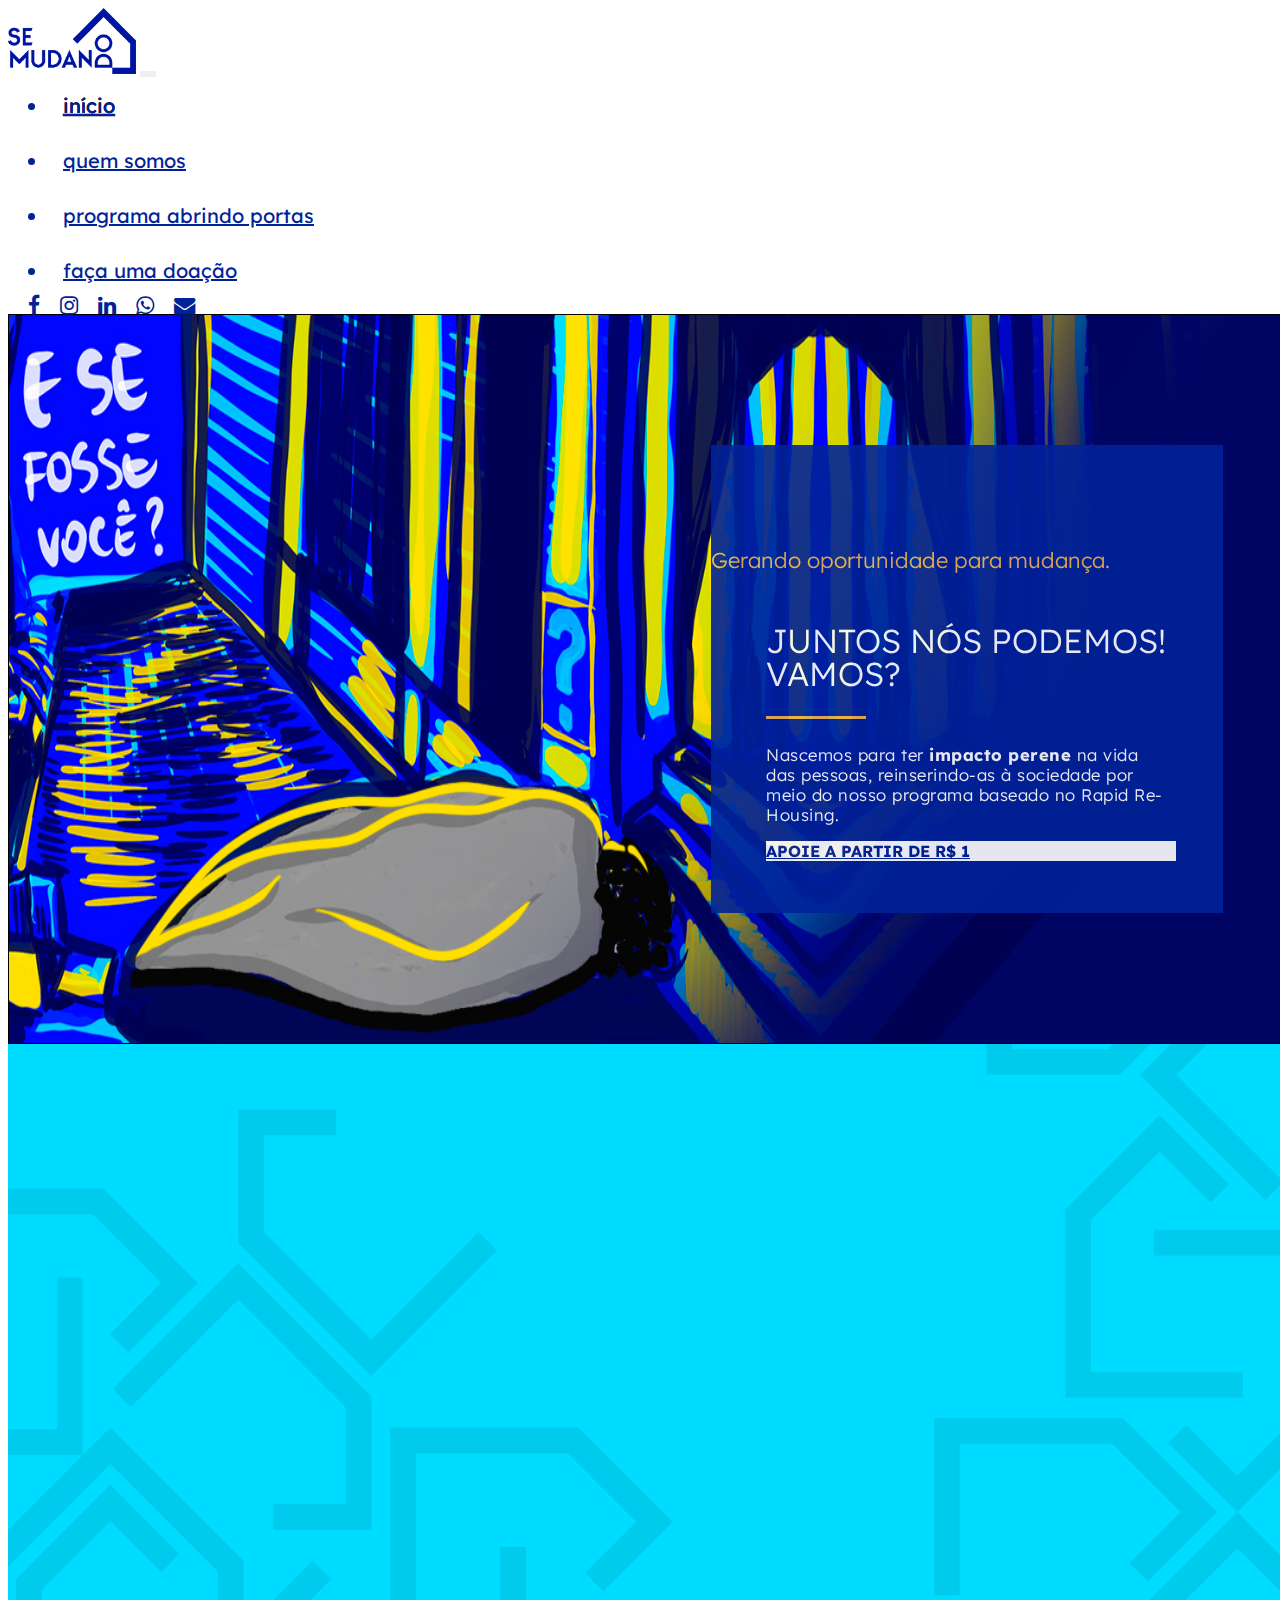
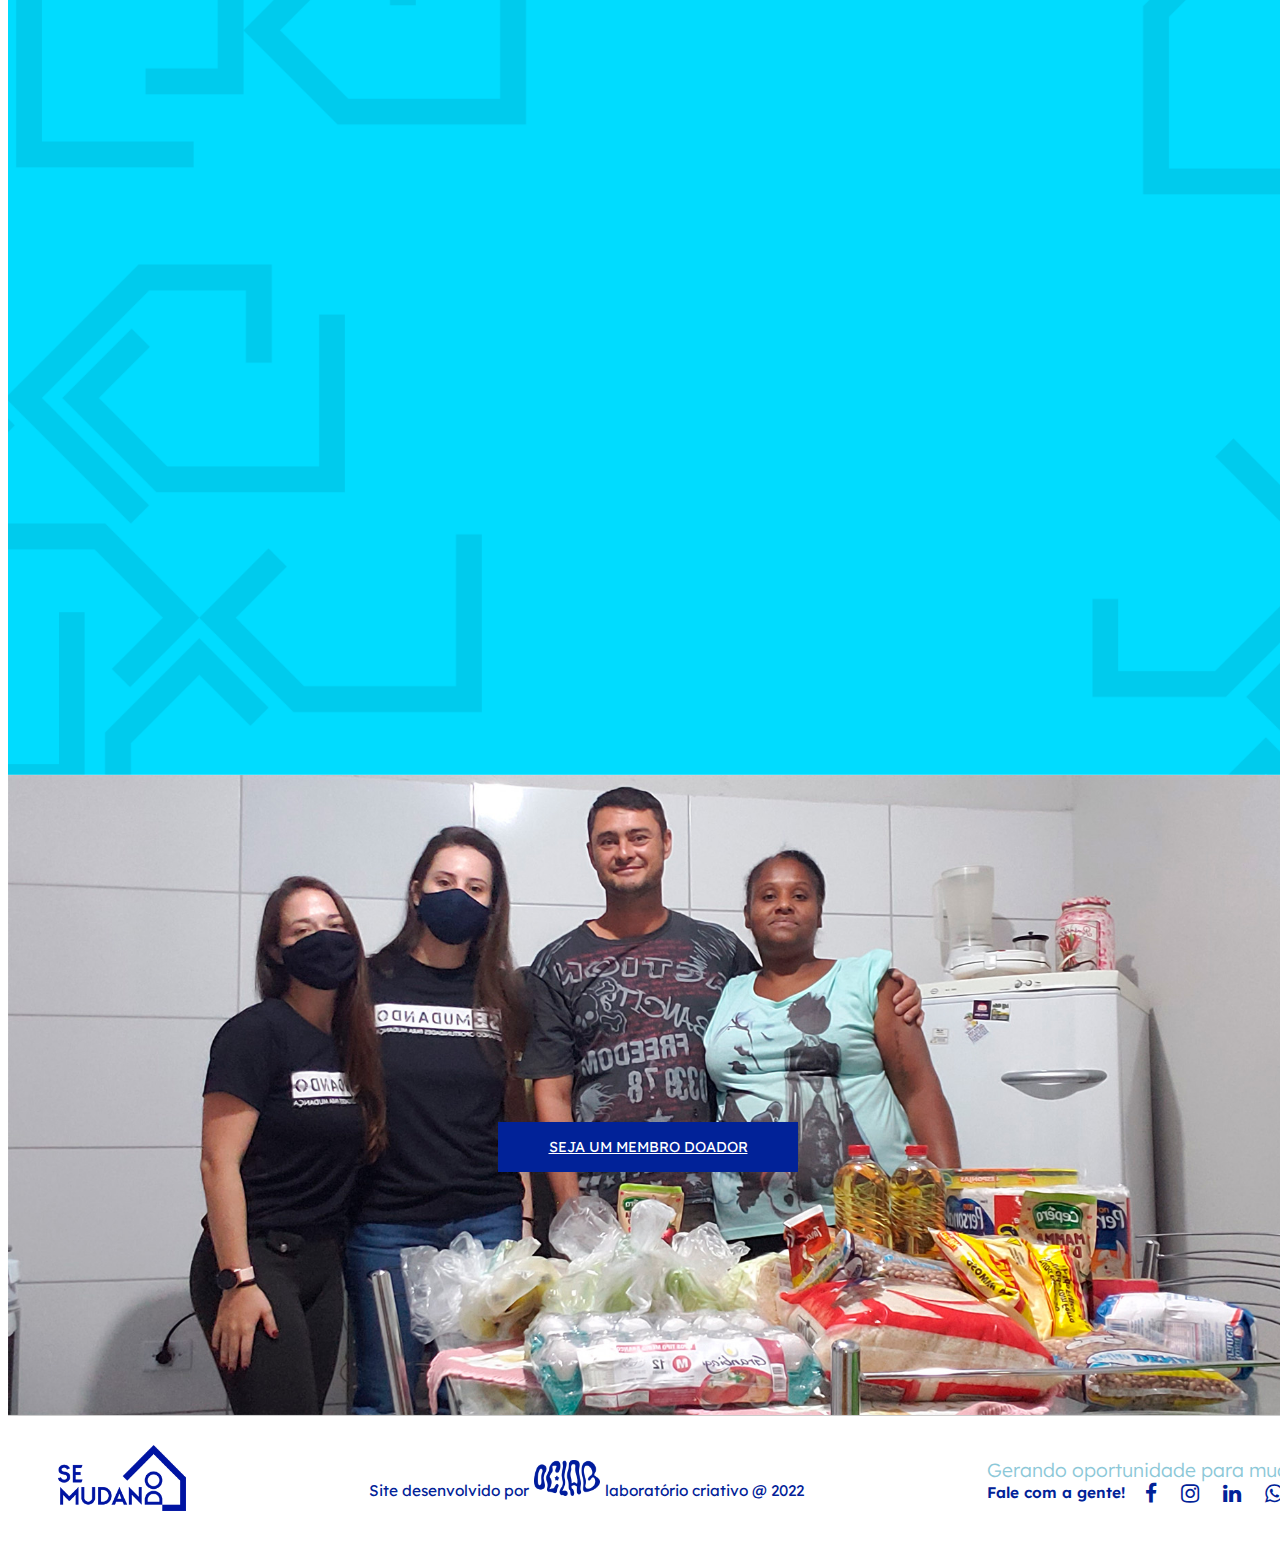
<file: web/index.html>
<!DOCTYPE html>
<html lang="en">
<head>
	<meta charset="UTF-8">
	<meta name="viewport" content="width=device-width, initial-scale=1.0">
  <meta name="color-scheme" content="light only">
	<!-- Bootstrap CSS -->
    <link href="https://cdn.jsdelivr.net/npm/bootstrap@5.1.3/dist/css/bootstrap.min.css" rel="stylesheet" integrity="sha384-1BmE4kWBq78iYhFldvKuhfTAU6auU8tT94WrHftjDbrCEXSU1oBoqyl2QvZ6jIW3" crossorigin="anonymous">
    <link rel="stylesheet" type="text/css" href="css/se_mudando_css.css">
    <link rel="stylesheet" href="https://cdnjs.cloudflare.com/ajax/libs/font-awesome/4.7.0/css/font-awesome.min.css">
    <link rel="preconnect" href="https://fonts.googleapis.com">
	<link rel="preconnect" href="https://fonts.gstatic.com" crossorigin>
	<link href="https://fonts.googleapis.com/css2?family=Lexend:wght@100;200;300;400;500;600;700;800;900&display=swap" rel="stylesheet">
  <link href="https://unpkg.com/aos@2.3.1/dist/aos.css" rel="stylesheet">
    
	<title>Se Mudando</title>
</head>
<body>
 <nav class="navbar navbar-expand-lg navbar-light bg-light">
  <div class="container-fluid">
    <a class="navbar-brand" href="index.html"><img class="logo-se-mudando" src="imgs/logo_se_mudando_blue.png"></a>
    <button class="navbar-toggler" type="button" data-bs-toggle="collapse" data-bs-target="#navbarText" aria-controls="navbarText" aria-expanded="false" aria-label="Toggle navigation">
      <span class="navbar-toggler-icon"></span>
    </button>
    <div class="collapse navbar-collapse" id="navbarText">
      <ul class="navbar-nav me-auto mb-2 mb-lg-0">
        <li class="nav-item">
          <a class="nav-link active" aria-current="page" href="index.html" target="_self">início</a>
        </li>
        <li class="nav-item">
          <a class="nav-link" href="quem_somos.html">quem somos</a>
        </li>
        <li class="nav-item">
          <a class="nav-link" href="abrindo_portas.html">programa abrindo portas</a>
        </li>
        <li class="nav-item">
          <a class="nav-link" href="doacao.html">faça uma doação</a>
        </li>
      </ul>
      <span class="navbar-social">

      	<a href="https://www.facebook.com/semudando/" target="_blank" i class="fa fa-facebook fa-lg"></a>
        <a href="https://www.instagram.com/se.mudando/" target="_blank" i class="fa fa-instagram fa-lg"></a>
        <a href="https://www.linkedin.com/company/projeto-se-mudando/" target="_blank" i class="fa fa-linkedin fa-lg"></a>
        <a href="https://web.whatsapp.com/send?phone=5511996120450" target="_blank" i class="fa fa-whatsapp fa-lg"></a>
        <a href="mailto:contato@semudando.com.br" target="_blank" i class="fa fa-envelope fa-lg"></a>
      </span>
    </div>
  </div>
</nav>

<div class="hero-banner">
	<div class="card">
  <h6 class="card-title">Gerando oportunidade para mudança.</h6>
  <div class="card-body">
    <div class="card-subtitle">Juntos nós podemos! Vamos?</div>
    <div class="linha-deco-orange"></div>
    <p class="card-text">Nascemos para ter <b class="txt-bold">impacto perene</b> na vida das pessoas, reinserindo-as à sociedade por meio do nosso programa baseado no Rapid Re-Housing.</p>
    <a href="#" class="btn btn-primary btn-apoie">apoie a partir de R$ 1</a>
    
  </div>
</div>
</div>

<section class="nosso-impacto">
  <div class="nosso-impacto-tit" data-aos="fade-down" data-aos-anchor=".nosso-impacto-tit" data-aos-easing="easing" data-aos-duration="1000">Um pouco do nosso impacto...</div>
  <video class="destaque-video" controls="controls" poster="imgs/capa-video.png" data-aos="fade-down" data-aos-delay="50" data-aos-duration="1000">
    <source src="https://semudando.com.br/videos/pitch.mp4" type="video/mp4">
  </video>
  <div class="destaque-box">
    <div class="destaque-img" data-aos="fade-down" data-aos-easing="easing" data-aos-duration="1000"><img src="imgs/img-luciano.png" width="100%"></div>
    <div class="destaque-txt" data-aos="fade-left" data-aos-easing="easing" data-aos-duration="1000">
      <div class="aspas-top">
        <svg xmlns="http://www.w3.org/2000/svg" viewBox="0 0 127.8 100.5"><defs><style>.aspas-top aspas-bottom{}</style></defs><g id="a"/><g id="b"><g id="c"><g><path class="d" d="M14.1,100.5L0,83.1c8.2-3.6,14.75-8.2,19.65-13.8,4.9-5.6,7.35-10.4,7.35-14.4,0-1.8-.45-3.7-1.35-5.7-.9-2-3.15-4.3-6.75-6.9-4.8-3.4-8.05-6.8-9.75-10.2-1.7-3.4-2.55-7.2-2.55-11.4,0-6.4,2.35-11.45,7.05-15.15C18.35,1.85,24.4,0,31.8,0c9,0,16.5,3.55,22.5,10.65,6,7.1,9,16.25,9,27.45,0,9-2.1,17.75-6.3,26.25-4.2,8.5-10,15.95-17.4,22.35-7.4,6.4-15.9,11-25.5,13.8Z"/><path class="d" d="M78.6,100.5l-14.1-17.4c8.2-3.6,14.75-8.2,19.65-13.8,4.9-5.6,7.35-10.4,7.35-14.4,0-1.8-.45-3.7-1.35-5.7-.9-2-3.15-4.3-6.75-6.9-4.8-3.4-8.05-6.8-9.75-10.2-1.7-3.4-2.55-7.2-2.55-11.4,0-6.4,2.35-11.45,7.05-15.15,4.7-3.7,10.75-5.55,18.15-5.55,9,0,16.5,3.55,22.5,10.65,6,7.1,9,16.25,9,27.45,0,9-2.1,17.75-6.3,26.25-4.2,8.5-10,15.95-17.4,22.35-7.4,6.4-15.9,11-25.5,13.8Z"/></g></g></g></svg>
      </div>
      <div class="depoimento-txt">
        Eu preciso dessa oportunidade.<br>
        Eu quero aprender mais.<br> 
        A gente nunca sabe tudo.<br> 
        Onde eu gostaria de estar?<br> 
        Eu quero estar aqui.
      </div>
      <div class="aspas-bottom">
        <svg xmlns="http://www.w3.org/2000/svg" viewBox="0 0 127.8 100.5"><defs><style>.aspas-top aspas-bottom{}</style></defs><g id="a"/><g id="b"><g id="c"><g><path class="d" d="M14.1,100.5L0,83.1c8.2-3.6,14.75-8.2,19.65-13.8,4.9-5.6,7.35-10.4,7.35-14.4,0-1.8-.45-3.7-1.35-5.7-.9-2-3.15-4.3-6.75-6.9-4.8-3.4-8.05-6.8-9.75-10.2-1.7-3.4-2.55-7.2-2.55-11.4,0-6.4,2.35-11.45,7.05-15.15C18.35,1.85,24.4,0,31.8,0c9,0,16.5,3.55,22.5,10.65,6,7.1,9,16.25,9,27.45,0,9-2.1,17.75-6.3,26.25-4.2,8.5-10,15.95-17.4,22.35-7.4,6.4-15.9,11-25.5,13.8Z"/><path class="d" d="M78.6,100.5l-14.1-17.4c8.2-3.6,14.75-8.2,19.65-13.8,4.9-5.6,7.35-10.4,7.35-14.4,0-1.8-.45-3.7-1.35-5.7-.9-2-3.15-4.3-6.75-6.9-4.8-3.4-8.05-6.8-9.75-10.2-1.7-3.4-2.55-7.2-2.55-11.4,0-6.4,2.35-11.45,7.05-15.15,4.7-3.7,10.75-5.55,18.15-5.55,9,0,16.5,3.55,22.5,10.65,6,7.1,9,16.25,9,27.45,0,9-2.1,17.75-6.3,26.25-4.2,8.5-10,15.95-17.4,22.35-7.4,6.4-15.9,11-25.5,13.8Z"/></g></g></g>
      </div>
      <div class="linha-deco-blue"></div>
      <div class="pessoa-destaque-txt">
        Esse é Luciano mudado, renovado.<br><br>
        Luciano Vicente de Souza<br>
        Assistido Se Mudando
      </div>
      </div>    
  </div>
</section>

<section class="seja-doador-box">
  <div class="seja-doador-img"></div>
  <a href="#" class="btn btn-primary btn-doador">seja um membro doador</a>
  
</section>

<footer>
  <a class="footer-brand" href="index.html" target="_self"><img class="logo-se-mudando-footer" src="imgs/logo_se_mudando_blue.png"></a>
  <div class="footer-middle-box">Site desenvolvido por<a href="https://somos-oclab.com.br" target="_blank"><img src="imgs/loguinhooclab.png"></a>laboratório criativo @ 2022</div>
  <div class="footer-right-box">
    <div class="footer-right-txt">Gerando oportunidade para mudança.</div>
    <div class="footer-inferior-right-box">
    <div class="fale-txt">Fale com a gente!</div>
    <span class="footer-social">
        <a href="https://www.facebook.com/semudando/" target="_blank" i class="fa fa-facebook fa-lg"></a>
        <a href="https://www.instagram.com/se.mudando/" target="_blank" i class="fa fa-instagram fa-lg"></a>
        <a href="https://www.linkedin.com/company/projeto-se-mudando/" target="_blank" i class="fa fa-linkedin fa-lg"></a>
        <a href="https://web.whatsapp.com/send?phone=5511996120450" target="_blank" i class="fa fa-whatsapp fa-lg"></a>
        <a href="mailto:contato@semudando.com.br" target="_blank" i class="fa fa-envelope fa-lg"></a>
    </span>
  </div>
</div>
</footer>






    <!-- Optional JavaScript; choose one of the two! -->

    <!-- Option 1: Bootstrap Bundle with Popper -->
    <script src="https://cdn.jsdelivr.net/npm/bootstrap@5.1.3/dist/js/bootstrap.bundle.min.js" integrity="sha384-ka7Sk0Gln4gmtz2MlQnikT1wXgYsOg+OMhuP+IlRH9sENBO0LRn5q+8nbTov4+1p" crossorigin="anonymous"></script>

    <!-- Option 2: Separate Popper and Bootstrap JS -->
    <!--
    <script src="https://cdn.jsdelivr.net/npm/@popperjs/core@2.10.2/dist/umd/popper.min.js" integrity="sha384-7+zCNj/IqJ95wo16oMtfsKbZ9ccEh31eOz1HGyDuCQ6wgnyJNSYdrPa03rtR1zdB" crossorigin="anonymous"></script>
    <script src="https://cdn.jsdelivr.net/npm/bootstrap@5.1.3/dist/js/bootstrap.min.js" integrity="sha384-QJHtvGhmr9XOIpI6YVutG+2QOK9T+ZnN4kzFN1RtK3zEFEIsxhlmWl5/YESvpZ13" crossorigin="anonymous"></script>
    -->
    <script src="https://unpkg.com/aos@2.3.1/dist/aos.js"></script>
    <script>AOS.init();</script>
   
	
</body>
</html>
</file>
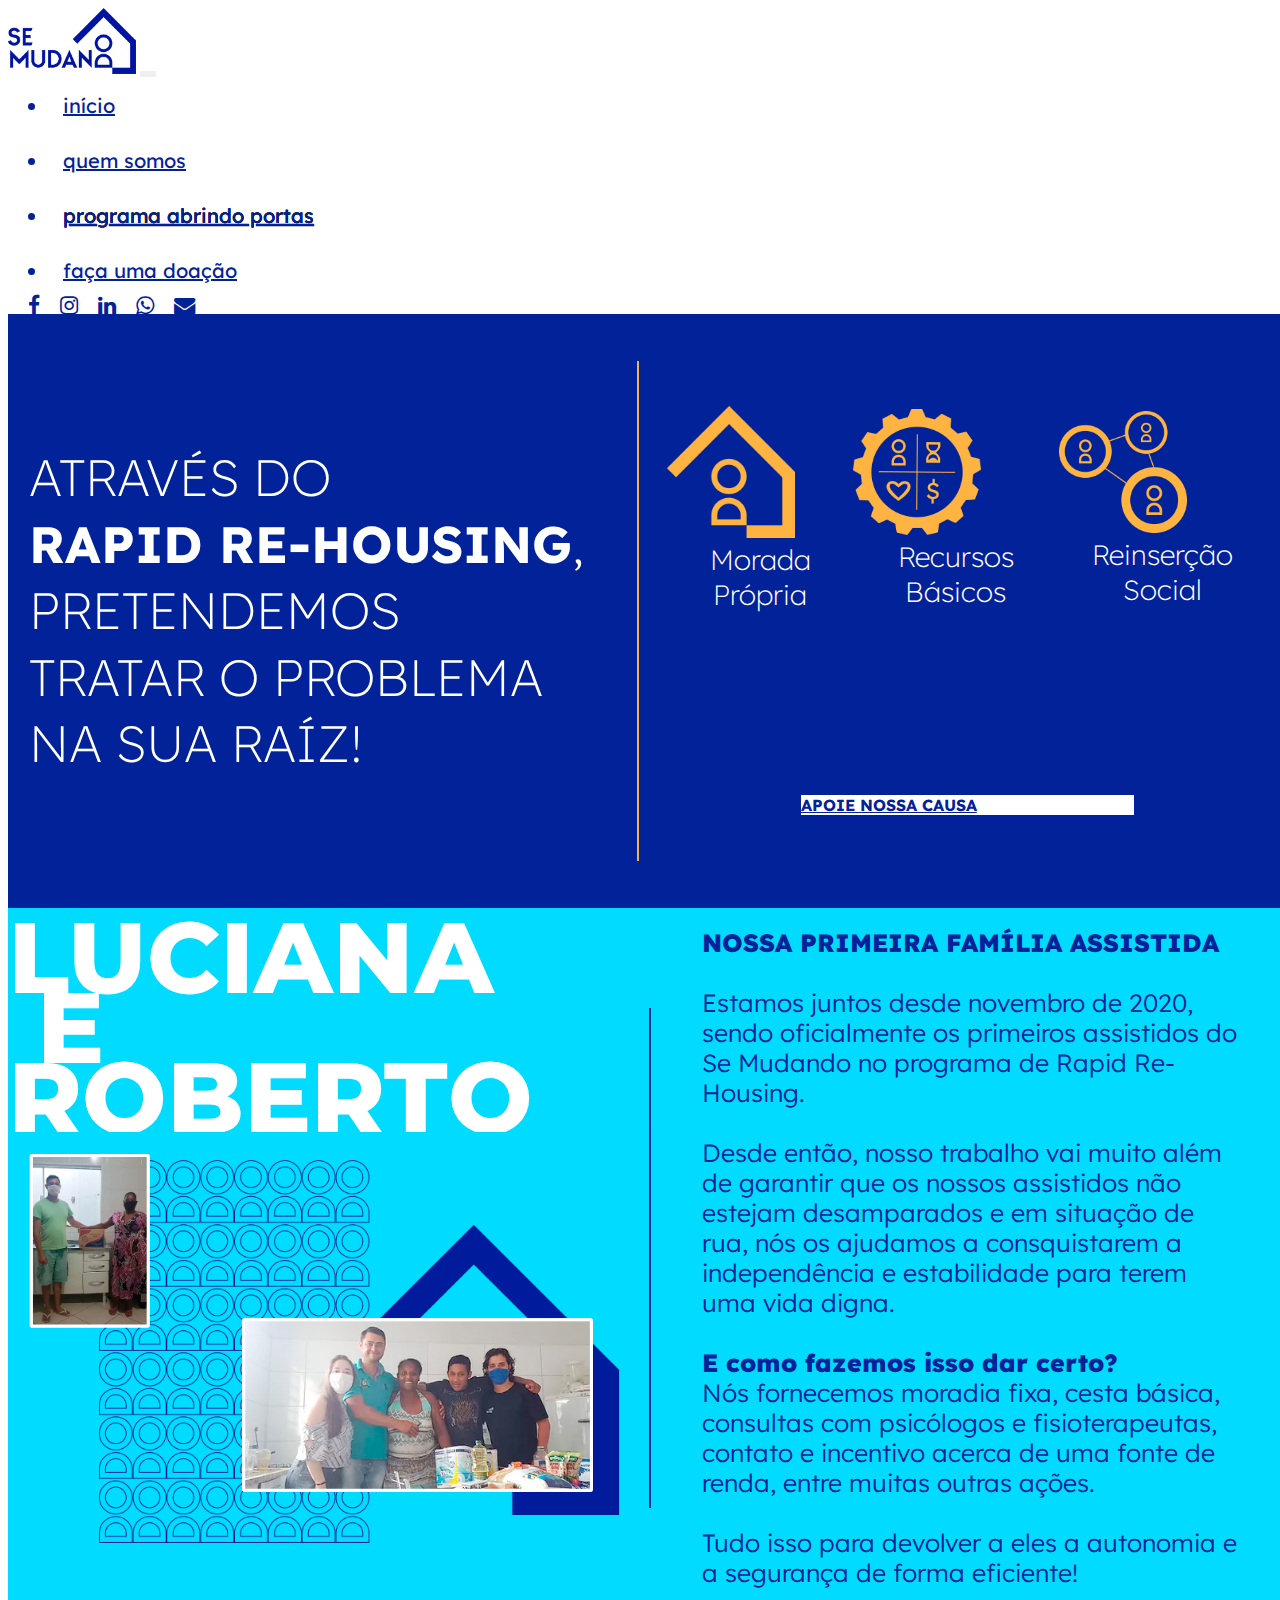
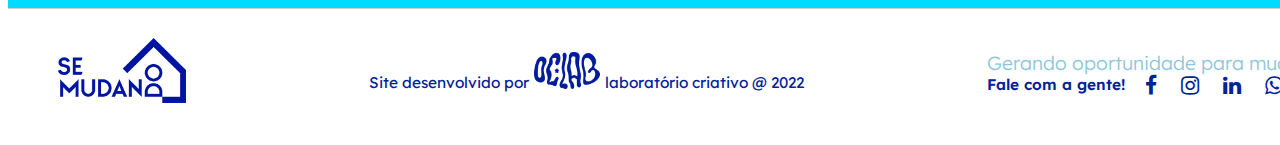
<file: web/abrindo_portas.html>
<!DOCTYPE html>
<html lang="en">
<head>
	<meta charset="UTF-8">
	<meta name="viewport" content="width=device-width, initial-scale=1.0">
  <meta name="color-scheme" content="light only">
	<!-- Bootstrap CSS -->
    <link href="https://cdn.jsdelivr.net/npm/bootstrap@5.1.3/dist/css/bootstrap.min.css" rel="stylesheet" integrity="sha384-1BmE4kWBq78iYhFldvKuhfTAU6auU8tT94WrHftjDbrCEXSU1oBoqyl2QvZ6jIW3" crossorigin="anonymous">
    <link rel="stylesheet" type="text/css" href="css/se_mudando_css.css">
    <link rel="stylesheet" href="https://cdnjs.cloudflare.com/ajax/libs/font-awesome/4.7.0/css/font-awesome.min.css">
    <link rel="preconnect" href="https://fonts.googleapis.com">
	<link rel="preconnect" href="https://fonts.gstatic.com" crossorigin>
	<link href="https://fonts.googleapis.com/css2?family=Lexend:wght@100;200;300;400;500;600;700;800;900&display=swap" rel="stylesheet">
  <link href="https://unpkg.com/aos@2.3.1/dist/aos.css" rel="stylesheet">
    
	<title>Se Mudando</title>
</head>
<body>
 <nav class="navbar navbar-expand-lg navbar-light bg-light">
  <div class="container-fluid">
    <a class="navbar-brand" href="index.html"><img class="logo-se-mudando" src="imgs/logo_se_mudando_blue.png"></a>
    <button class="navbar-toggler" type="button" data-bs-toggle="collapse" data-bs-target="#navbarText" aria-controls="navbarText" aria-expanded="false" aria-label="Toggle navigation">
      <span class="navbar-toggler-icon"></span>
    </button>
    <div class="collapse navbar-collapse" id="navbarText">
      <ul class="navbar-nav me-auto mb-2 mb-lg-0">
        <li class="nav-item">
          <a class="nav-link" href="index.html" target="_self">início</a>
        </li>
        <li class="nav-item">
          <a class="nav-link" href="quem_somos.html">quem somos</a>
        </li>
        <li class="nav-item">
          <a class="nav-link active" href="abrindo_portas.html" aria-current="page">programa abrindo portas</a>
        </li>
        <li class="nav-item">
          <a class="nav-link" href="doacao.html">faça uma doação</a>
        </li>
      </ul>
      <span class="navbar-social">

      	<a href="https://www.facebook.com/semudando/" target="_blank" i class="fa fa-facebook fa-lg"></a>
        <a href="https://www.instagram.com/se.mudando/" target="_blank" i class="fa fa-instagram fa-lg"></a>
        <a href="https://www.linkedin.com/company/projeto-se-mudando/" target="_blank" i class="fa fa-linkedin fa-lg"></a>
        <a href="https://web.whatsapp.com/send?phone=5511996120450" target="_blank" i class="fa fa-whatsapp fa-lg"></a>
        <a href="mailto:contato@semudando.com.br" target="_blank" i class="fa fa-envelope fa-lg"></a>
      </span>
    </div>
  </div>
</nav>

<div class="hero-banner-interno-ap">
	<div class="box-left-ap">
    Através do<br><b class="ap-b-text">Rapid Re-Housing</b>, pretendemos<br>tratar o problema<br>na sua raíz!
  </div>
  <div class="hero-banner-interno-separador-ap"><div class="separador-vertical-orange"></div></div>
    <div class="box-right-ap">
      <div class="box-right-ap-top">
      <div class="ap-box">
        <div class="ap-icon"><img src="imgs/morada-propria.png"></div>
        <div class="ap-txt">Morada Própria</div>
      </div>

      <div class="ap-box">
        <div class="ap-icon"><img src="imgs/recursos-basicos.png"></div>
        <div class="ap-txt">Recursos Básicos</div>
      </div>

      <div class="ap-box">
        <div class="ap-icon"><img src="imgs/reinsercao-social.png"></div>
        <div class="ap-txt">Reinserção Social</div>
      </div>    
    </div>
  <a href="#" class="btn btn-primary btn-juntos">Apoie nossa causa</a>
  </div>

    
</div>

<section class="ap-familia-box">
  <div class="ap-familia-box-left">
    <div class="ap-familia-box-left-tit">LUCIANA<br>&nbsp;E ROBERTO</div>
    <div class="ap-familia-box-left-img"></div>
  </div>
  <div class="hero-banner-interno-separador-ap"><div class="separador-vertical-blue"></div></div>
    <div class="ap-familia-box-right">
      <b class="tit-2">NOSSA PRIMEIRA FAMÍLIA ASSISTIDA</b><br><br>
      Estamos juntos desde novembro de 2020, sendo oficialmente os primeiros assistidos do Se Mudando no programa de Rapid Re-Housing.<br><br>

      Desde então, nosso trabalho vai muito além de garantir que os nossos assistidos não estejam desamparados e em situação de rua, nós os ajudamos a consquistarem a independência e estabilidade para terem uma vida digna.<br><br>

      <b class="tit-2">E como fazemos isso dar certo?</b><br>
      Nós fornecemos moradia fixa, cesta básica, consultas com psicólogos e fisioterapeutas, contato e incentivo acerca de uma fonte de renda, entre muitas outras ações.<br><br>

      Tudo isso para devolver a eles a autonomia e a segurança de forma eficiente!
      
    </div>

         
</section>

<footer>
  <a class="footer-brand" href="index.html" target="_self"><img class="logo-se-mudando-footer" src="imgs/logo_se_mudando_blue.png"></a>
  <div class="footer-middle-box">Site desenvolvido por<a href="https://somos-oclab.com.br" target="_blank"><img src="imgs/loguinhooclab.png"></a>laboratório criativo @ 2022</div>
  <div class="footer-right-box">
    <div class="footer-right-txt">Gerando oportunidade para mudança.</div>
    <div class="footer-inferior-right-box">
    <div class="fale-txt">Fale com a gente!</div>
    <span class="footer-social">
        <a href="https://www.facebook.com/semudando/" target="_blank" i class="fa fa-facebook fa-lg"></a>
        <a href="https://www.instagram.com/se.mudando/" target="_blank" i class="fa fa-instagram fa-lg"></a>
        <a href="https://www.linkedin.com/company/projeto-se-mudando/" target="_blank" i class="fa fa-linkedin fa-lg"></a>
        <a href="https://web.whatsapp.com/send?phone=5511996120450" target="_blank" i class="fa fa-whatsapp fa-lg"></a>
        <a href="mailto:contato@semudando.com.br" target="_blank" i class="fa fa-envelope fa-lg"></a>
    </span>
  </div>
</div>
</footer>






    <!-- Optional JavaScript; choose one of the two! -->

    <!-- Option 1: Bootstrap Bundle with Popper -->
    <script src="https://cdn.jsdelivr.net/npm/bootstrap@5.1.3/dist/js/bootstrap.bundle.min.js" integrity="sha384-ka7Sk0Gln4gmtz2MlQnikT1wXgYsOg+OMhuP+IlRH9sENBO0LRn5q+8nbTov4+1p" crossorigin="anonymous"></script>

    <!-- Option 2: Separate Popper and Bootstrap JS -->
    <!--
    <script src="https://cdn.jsdelivr.net/npm/@popperjs/core@2.10.2/dist/umd/popper.min.js" integrity="sha384-7+zCNj/IqJ95wo16oMtfsKbZ9ccEh31eOz1HGyDuCQ6wgnyJNSYdrPa03rtR1zdB" crossorigin="anonymous"></script>
    <script src="https://cdn.jsdelivr.net/npm/bootstrap@5.1.3/dist/js/bootstrap.min.js" integrity="sha384-QJHtvGhmr9XOIpI6YVutG+2QOK9T+ZnN4kzFN1RtK3zEFEIsxhlmWl5/YESvpZ13" crossorigin="anonymous"></script>
    -->
    <script src="https://unpkg.com/aos@2.3.1/dist/aos.js"></script>
    <script>AOS.init();</script>
   
	
</body>
</html>
</file>
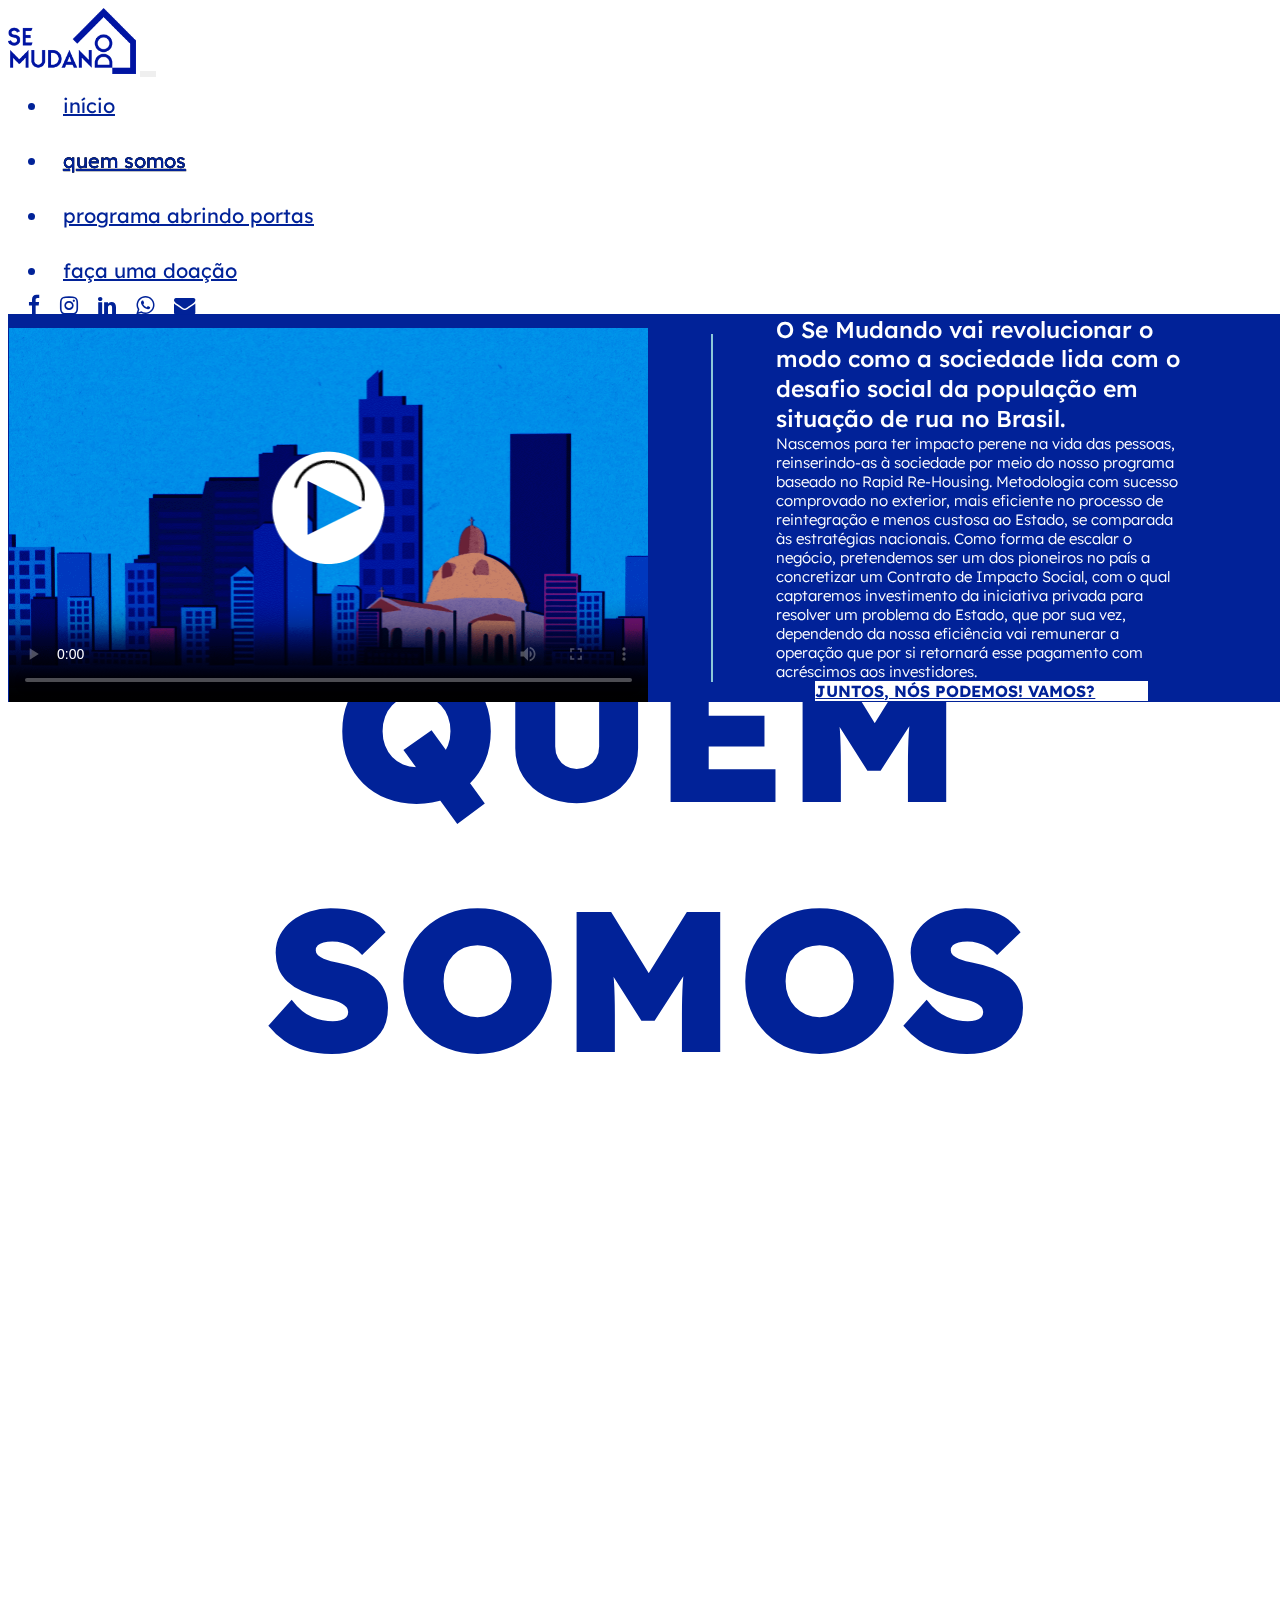
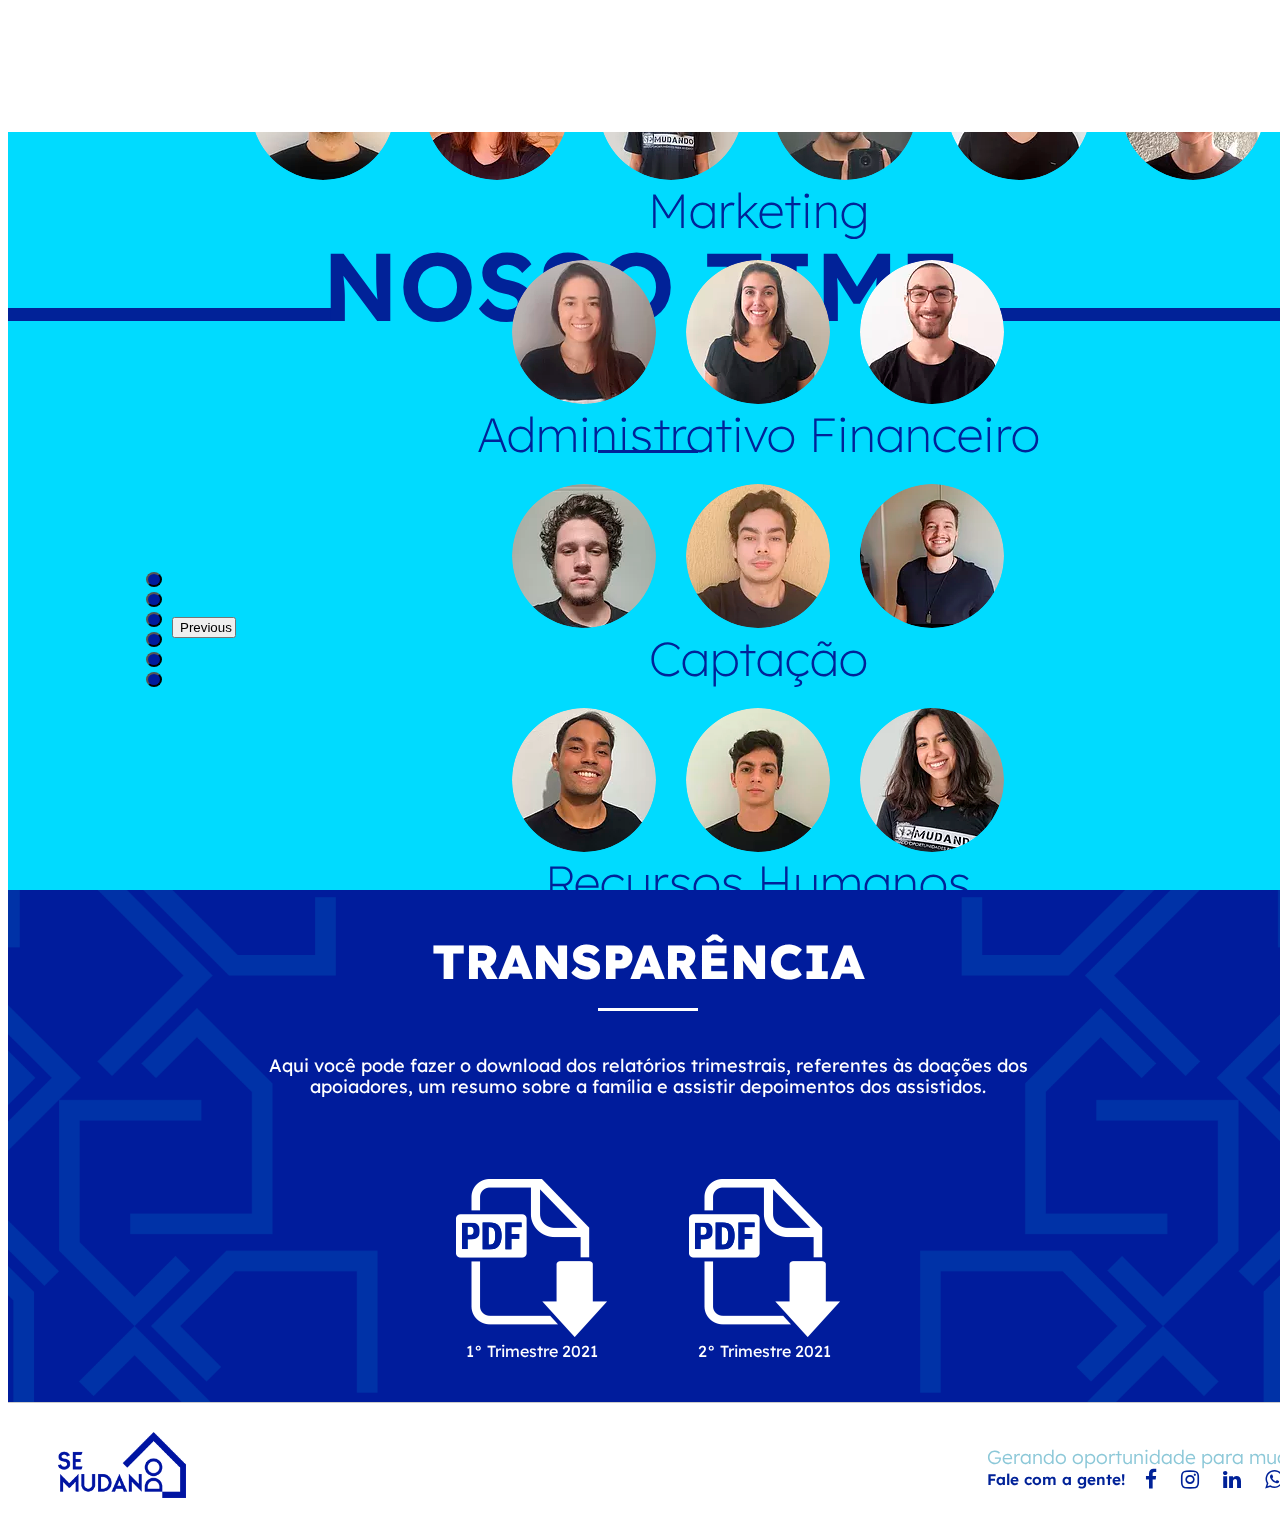
<file: web/quem_somos.html>
<!DOCTYPE html>
<html lang="en">
<head>
	<meta charset="UTF-8">
	<meta name="viewport" content="width=device-width, initial-scale=1.0">
  <meta name="color-scheme" content="light only">
	<!-- Bootstrap CSS -->
    <link href="https://cdn.jsdelivr.net/npm/bootstrap@5.1.3/dist/css/bootstrap.min.css" rel="stylesheet" integrity="sha384-1BmE4kWBq78iYhFldvKuhfTAU6auU8tT94WrHftjDbrCEXSU1oBoqyl2QvZ6jIW3" crossorigin="anonymous">
    <link rel="stylesheet" type="text/css" href="css/se_mudando_css.css">
    <link rel="stylesheet" href="https://cdnjs.cloudflare.com/ajax/libs/font-awesome/4.7.0/css/font-awesome.min.css">
    <link rel="preconnect" href="https://fonts.googleapis.com">
	<link rel="preconnect" href="https://fonts.gstatic.com" crossorigin>
	<link href="https://fonts.googleapis.com/css2?family=Lexend:wght@100;200;300;400;500;600;700;800;900&display=swap" rel="stylesheet">
  <link href="https://unpkg.com/aos@2.3.1/dist/aos.css" rel="stylesheet">
    
	<title>Se Mudando</title>
</head>
<body>
 <nav class="navbar navbar-expand-lg navbar-light bg-light">
  <div class="container-fluid">
    <a class="navbar-brand" href="index.html"><img class="logo-se-mudando" src="imgs/logo_se_mudando_blue.png"></a>
    <button class="navbar-toggler" type="button" data-bs-toggle="collapse" data-bs-target="#navbarText" aria-controls="navbarText" aria-expanded="false" aria-label="Toggle navigation">
      <span class="navbar-toggler-icon"></span>
    </button>
    <div class="collapse navbar-collapse" id="navbarText">
      <ul class="navbar-nav me-auto mb-2 mb-lg-0">
        <li class="nav-item">
          <a class="nav-link" href="index.html" target="_self">início</a>
        </li>
        <li class="nav-item">
          <a class="nav-link active" aria-current="page" href="quem_somos.html">quem somos</a>
        </li>
        <li class="nav-item">
          <a class="nav-link" href="abrindo_portas.html">programa abrindo portas</a>
        </li>
        <li class="nav-item">
          <a class="nav-link" href="doacao.html">faça uma doação</a>
        </li>
      </ul>
      <span class="navbar-social">

      	<a href="https://www.facebook.com/semudando/" target="_blank" i class="fa fa-facebook fa-lg"></a>
        <a href="https://www.instagram.com/se.mudando/" target="_blank" i class="fa fa-instagram fa-lg"></a>
        <a href="https://www.linkedin.com/company/projeto-se-mudando/" target="_blank" i class="fa fa-linkedin fa-lg"></a>
        <a href="https://web.whatsapp.com/send?phone=5511996120450" target="_blank" i class="fa fa-whatsapp fa-lg"></a>
        <a href="mailto:contato@semudando.com.br" target="_blank" i class="fa fa-envelope fa-lg"></a>
      </span>
    </div>
  </div>
</nav>

<div class="hero-banner-interno-qs">
	<video class="destaque-video-qs" poster="imgs/capa-video2.png" controls>
    <source src="https://semudando.com.br/videos/animacao_rapid_rehousing.mp4" type="video/mp4">
  </video>
  <div class="hero-banner-interno-separador"><div class="separador-vertical"></div></div>
  <div class="box_right_qs">
    <div class="qs-txt-1">O Se Mudando vai revolucionar o modo como a sociedade lida com o desafio social da população em situação de rua no Brasil.</div>
    <div class="qs-txt-2">Nascemos para ter impacto perene na vida das pessoas, reinserindo-as à sociedade por meio do nosso programa baseado no Rapid Re-Housing. Metodologia com sucesso comprovado no exterior, mais eficiente no processo de reintegração e menos custosa ao Estado, se comparada às estratégias nacionais.
    Como forma de escalar o negócio, pretendemos ser um dos pioneiros no país a concretizar um Contrato de Impacto Social, com o qual captaremos investimento da iniciativa privada para resolver um problema do Estado, que por sua vez, dependendo da nossa eficiência vai remunerar a operação que por si retornará esse pagamento com acréscimos aos investidores.</div>

    <a href="#" class="btn btn-primary btn-juntos">Juntos, nós podemos! Vamos?</a>
    
  </div>

</div>

<section class="qs-main-box">
  <div class="qs-main-box-tit" data-aos="fade-down" data-aos-easing="easing" data-aos-duration="1000">QUEM SOMOS</div>
  
  <div class="motos-box">

    <div class="missao-box" data-aos="fade-down" data-aos-easing="easing" data-aos-duration="1000" data-aos-delay="20" data-aos-offset="200">
      <img src="imgs/missao.png" class="missao-img">
      <div class="missao-tit">MISSÃO</div>
      <div class="linha-deco-blue"></div>
      <div class="missao-txt">Queremos quebrar barreiras e participar da mudança na vida de pessoas com trajetória de rua ao fomentar sua reinserção na sociedade.</div>
    </div>

    <div class="valores-box" data-aos="fade-down" data-aos-easing="easing" data-aos-duration="1000" data-aos-delay="20" data-aos-offset="400">
      <div class="valores-box-col1">
        <div class="valores-minibox1">Persistência em justiça social</div>
        <div class="valores-vazio"></div>
        <div class="valores-minibox2">Entender o momento do outro</div>
        <div class="valores-vazio"></div>
        <div class="valores-vazio"></div>
      </div>
      <div class="valores-box-col2">
        <div class="valores-tit">VALORES</div>
        <div class="linha-deco-blue"></div>
        <img src="imgs/valores.png" class="img-diamante">
        <div class="valores-minibox5">Brilho no olho para impactar</div>
      </div>
      <div class="valores-box-col3">
        <div class="valores-minibox3">Desenvolvimento Humano</div>
        <div class="valores-vazio"></div>
        <div class="valores-minibox4">Atitude Empreendedora</div>
        <div class="valores-vazio"></div>
        <div class="valores-vazio"></div>
      </div>      
    </div>

    <div class="visao-box" data-aos="fade-down" data-aos-easing="easing" data-aos-duration="1000" data-aos-delay="20" data-aos-offset="400">
      <img src="imgs/visao.png">
      <div class="missao-tit">VISÃO</div>
      <div class="linha-deco-blue"></div>
      <div class="missao-txt">Ser referência no modelo de resolução do problema social de pessoas em situação de rua. No longo prazo se tornar um negócio de impacto social com a metodologia do Rapid Re-Housing.</div>
    </div>    
  </div>
</section>

<section class="nosso-time">
  <div class="nosso-time-tit-box">
    <div class="tit-box-line-left"></div>
    <div class="tit-box-txt">NOSSO TIME</div>
    <div class="tit-box-line-right"></div>
  </div>

  <div class="linha-deco-blue-2"></div>

  <div class="carousel-container">
    <div id="carouselExampleIndicators" class="carousel slide" data-mdb-interval="false">
    <div class="carousel-indicators">
      <button type="button" data-bs-target="#carouselExampleIndicators" data-bs-slide-to="0" class="active" aria-current="true" aria-label="Slide 1"></button>
      <button type="button" data-bs-target="#carouselExampleIndicators" data-bs-slide-to="1" aria-label="Slide 2"></button>
      <button type="button" data-bs-target="#carouselExampleIndicators" data-bs-slide-to="2" aria-label="Slide 3"></button>
      <button type="button" data-bs-target="#carouselExampleIndicators" data-bs-slide-to="3" aria-label="Slide 4"></button>
      <button type="button" data-bs-target="#carouselExampleIndicators" data-bs-slide-to="4" aria-label="Slide 5"></button>
      <button type="button" data-bs-target="#carouselExampleIndicators" data-bs-slide-to="5" aria-label="Slide 6"></button>
    </div>
    <button class="carousel-control-prev" type="button" data-bs-target="#carouselExampleIndicators" data-bs-slide="prev">
      <span class="carousel-control-prev-icon" aria-hidden="true"></span>
      <span class="visually-hidden">Previous</span>
    </button>
    <div class="carousel-inner">
      <div class="carousel-item active">        
        <div class="tit-time">Linha de Frente</div>
        <div class="times">
        <div class="bt-circle-container-thalys"><button class="bt-circle-btn">Thalys Vinicius Moraes</button></div>
        <div class="bt-circle-container-valentina"><button class="bt-circle-btn">Valentina Heiderich</button></div>
        <div class="bt-circle-container-sofia"><button class="bt-circle-btn">Sofia Côrte de Lucena</button></div>
        <div class="bt-circle-container-tacito"><button class="bt-circle-btn">Tácito Périco de Oliveira</button></div>
        <div class="bt-circle-container-bernardo"><button class="bt-circle-btn">Bernardo Machado</button></div>
        <div class="bt-circle-container-giulia"><button class="bt-circle-btn">Giulia Frizzarin Bassa</button></div>      
      </div></div>
      <div class="carousel-item">
        <div class="tit-time">Marketing</div>
        <div class="times">
        <div class="bt-circle-container-leticia"><button class="bt-circle-btn">Letícia Regina Natalino</button></div>
        <div class="bt-circle-container-ana"><button class="bt-circle-btn">Ana Carolina Cianfroni</button></div>
        <div class="bt-circle-container-vinicius"><button class="bt-circle-btn">Vinicius da Rocha Imato</button></div>        
      </div></div>
      <div class="carousel-item">
        <div class="tit-time">Administrativo Financeiro</div>
        <div class="times">
        <div class="bt-circle-container-marcelo"><button class="bt-circle-btn">Marcelo Vioto</button></div>
        <div class="bt-circle-container-gabriel"><button class="bt-circle-btn">Gabriel da Silva Perez</button></div>
        <div class="bt-circle-container-henrique"><button class="bt-circle-btn">Henrique Franzin</button></div>    
      </div></div>
      <div class="carousel-item">
        <div class="tit-time">Captação</div>
        <div class="times">
        <div class="bt-circle-container-caio"><button class="bt-circle-btn">Caio Bernardo Fróes</button></div>
        <div class="bt-circle-container-luiz"><button class="bt-circle-btn">Luiz Ricardo Lopez</button></div>
        <div class="bt-circle-container-raquel"><button class="bt-circle-btn">Raquel Izar</button></div>    
      </div></div>
      <div class="carousel-item">
        <div class="tit-time">Recursos Humanos</div>
        <div class="times">
        <div class="bt-circle-container-murilo"><button class="bt-circle-btn">Murilo Florêncio</button></div>
        <div class="bt-circle-container-leticia-sacco"><button class="bt-circle-btn">Letícia Sacco</button></div>
        <div class="bt-circle-container-natalia"><button class="bt-circle-btn">Natália Furtado</button></div>    
      </div></div>
      <div class="carousel-item">
        <div class="tit-time">Gestão</div>
        <div class="times">
        <div class="bt-circle-container-milena"><button class="bt-circle-btn">Milena Maria</button></div>
        <div class="bt-circle-container-lucas"><button class="bt-circle-btn">Lucas Miranda</button></div>
        <div class="bt-circle-container-gabriel-dabus"><button class="bt-circle-btn">Gabriel Dabus</button></div>    
      </div></div>
    </div>
    
    <button class="carousel-control-next" type="button" data-bs-target="#carouselExampleIndicators" data-bs-slide="next">
      <span class="carousel-control-next-icon" aria-hidden="true"></span>
      <span class="visually-hidden">Next</span>
    </button>
</div>
</div>  
</section>

<section class="transparencia">
  <div class="transp-container">
  <div class="transparencia-tit">TRANSPARÊNCIA</div>
      <div class="linha-deco-white"></div>
      <div class="transparencia-txt">Aqui você pode fazer o download dos relatórios trimestrais, referentes às doações dos apoiadores, um resumo sobre a família e assistir depoimentos dos assistidos.</div>
      <div class="transp-pdf-box">
        <div class="transp-pdf-item">
          <div class="transp-pdf-item-icon"><a href="#"><img src="imgs/icon-pdf.png"></a></div>
          <div class="transp-pdf-item-txt">1° Trimestre 2021</div>
        </div>
         <div class="transp-pdf-item">
           <div class="transp-pdf-item-icon"><a href="#"><img src="imgs/icon-pdf.png"></a></div>
          <div class="transp-pdf-item-txt">2° Trimestre 2021</div>
         </div>
      </div>
    </div>

  
</section>

<footer>
  <a class="footer-brand" href="index.html" target="_self"><img class="logo-se-mudando-footer" src="imgs/logo_se_mudando_blue.png"></a>
  <div class="footer-right-box">
    <div class="footer-right-txt">Gerando oportunidade para mudança.</div>
    <div class="footer-inferior-right-box">
    <div class="fale-txt">Fale com a gente!</div>
    <span class="footer-social">
        <a href="https://www.facebook.com/semudando/" target="_blank" i class="fa fa-facebook fa-lg"></a>
        <a href="https://www.instagram.com/se.mudando/" target="_blank" i class="fa fa-instagram fa-lg"></a>
        <a href="https://www.linkedin.com/company/projeto-se-mudando/" target="_blank" i class="fa fa-linkedin fa-lg"></a>
        <a href="https://web.whatsapp.com/send?phone=5511996120450" target="_blank" i class="fa fa-whatsapp fa-lg"></a>
        <a href="mailto:contato@semudando.com.br" target="_blank" i class="fa fa-envelope fa-lg"></a>
    </span>
  </div>
</div>
</footer>






    <!-- Optional JavaScript; choose one of the two! -->

    <!-- Option 1: Bootstrap Bundle with Popper -->
    <script src="https://cdn.jsdelivr.net/npm/bootstrap@5.1.3/dist/js/bootstrap.bundle.min.js" integrity="sha384-ka7Sk0Gln4gmtz2MlQnikT1wXgYsOg+OMhuP+IlRH9sENBO0LRn5q+8nbTov4+1p" crossorigin="anonymous"></script>

    <!-- Option 2: Separate Popper and Bootstrap JS -->
    <!--
    <script src="https://cdn.jsdelivr.net/npm/@popperjs/core@2.10.2/dist/umd/popper.min.js" integrity="sha384-7+zCNj/IqJ95wo16oMtfsKbZ9ccEh31eOz1HGyDuCQ6wgnyJNSYdrPa03rtR1zdB" crossorigin="anonymous"></script>
    <script src="https://cdn.jsdelivr.net/npm/bootstrap@5.1.3/dist/js/bootstrap.min.js" integrity="sha384-QJHtvGhmr9XOIpI6YVutG+2QOK9T+ZnN4kzFN1RtK3zEFEIsxhlmWl5/YESvpZ13" crossorigin="anonymous"></script>
    -->
    <script src="https://unpkg.com/aos@2.3.1/dist/aos.js"></script>
    <script>AOS.init();</script>
    
	
</body>
</html>
</file>
<file: web/css/se_mudando_css.css>
@import url('https://fonts.googleapis.com/css2?family=Lexend:wght@100;200;300;400;500;600;700;800;900&display=swap');

@import url('https://fonts.googleapis.com/css2?family=Montserrat:wght@300;400;800&display=swap');

:root {
         color-scheme: light only;
       }

body {
	font-family: Lexend;
	width: 100%;
	height: 100%;
}



.navbar-light .navbar-toggler {
    color: rgba(1,34,152,1);
    border-color: rgba(1,34,152,0);
}

.navbar-toggler-icon {
	   background-image: url("../imgs/hamburguer-menu.png")!important;
}

.navbar-toggler:hover {
	opacity: 0.5;
	border-color: rgba(1,34,152,0);
	}

.navbar-toggler:focus {
	box-shadow: 0 0 0 0rem;

}

}


.navbar {
	background-color: #fff !important;
	padding: 2vw 2vw;
}


.navbar-brand {
	margin: 0;
}

.logo-se-mudando {
	width: 10vw;
	height: auto;
}

.navbar-nav {
	width: 80%;
	justify-content: center;
	margin: 0;
}

.nav-item {
	font-family: "Lexend";
	font-size: 20px;
	font-weight: 400;
	color: #012298 !important;
	align-items: center;
	padding: 15px;
}

.nav-link {
	color: #012298 !important;
	transition: all 0.3s ease 0s !important;
	
}

.nav-link a {
	transition: all 0.3s ease 0s !important;
}



.nav-item a:hover {
	 text-shadow: -.25px -.25px 0 black, 
                .25px .25px black;
     
}

.active {
	text-shadow: -.25px -.25px 0 black, 
                .25px .25px black;
}


.navbar-social {
	width: 20%;
	text-align: right;
	margin: 0;
	color: #012298 !important;
	display: flex;
	padding: 0 10px!important;

}

.fa {
	padding: 0 10px!important;
	color: #012298 !important;
	text-decoration: none;
}

.navbar-social a {
	transition: all 0.3s ease 0s !important;
}



.navbar-social a:hover {
	 opacity: 0.4!important;
     
}

.hero-banner {
	height: 728px;
	border-style: solid;
	border-width: 0.5px;
	background-color:red;
	background: url("../imgs/heroHome.jpg");
	background-repeat: no-repeat;
	background-size: 130% 100%;
	background-position: 25% 85%;

	display: flex;
	align-items: center;
	
	
	justify-content: right;
	
}

.card {
	
	margin-right: 5vw;
	width: 40vw;
	height: auto;
	background-color: #012298;
	opacity: 0.9;
	justify-content: space-around!important;
	padding-bottom: 4vw;
	padding-top: 4vw;
	align-items: center!important;

}

.card-body {
	color: #fff;
	opacity: 1;
	padding: 0;
	width: 40vw;
	height: auto;
	display: flex!important;
	flex-direction: column!important;



}

.card-title {
	font-weight: 300;
	color: #efb34d !important;
	font-size: 1.7vw;
	text-align: left;
	
	
}

.card-subtitle {
	text-transform: uppercase;
	line-height: 1;
	font-weight: 300;
	color: #fff !important;
	font-size: 2.6vw;
	
	margin-left: 4.3vw;
	
}

.linha-deco-orange {
	height: 3px;
	background-color: #efb34d;
	width: 100px;
	margin-top: 2vw;
	display: inline-block;
	margin-left: 4.3vw;

}

.linha-deco-blue {
	height: 3px;
	background-color: #012298;
	width: 100px;
	margin-top: 0px;

}


.card-text {
	font-weight: 300;
	color: #ffffff !important;
	font-size: 1.3vw;
	text-align: left;
	margin-top: 2vw;
	margin-left: 4.3vw;
	letter-spacing: 0.5px;
	line-height: 1.2;
	padding-right: 4vw;
	
}

.txt-bold {
	font-weight: 700;
	
}

.btn-apoie {
	background-color: #ffffff!important;
	color: #012298;
	font-weight: 700;
	width: 32vw;
	text-transform: uppercase;
	border-radius: 0px;
	margin-left: 4.3vw;

}

.btn:hover {
	color: #ffffff!important;
	background-color: #012298!important;
}

.nosso-impacto {
	background: url("../imgs/bg-modulo-3.png");
	background-repeat: no-repeat;
	background-size: cover;
	background-position: center;
	text-align: center;
	overflow: hidden;
}

.destaque-video {
	

width: 80vw;
overflow: hidden;

}

.destaque-img {
	width: 32vw;
	display: flex;
	flex-direction: column;
	align-items: center;
	justify-content: space-around;
	margin-left: 8vw;
	overflow: hidden;
	
	
}

.nosso-impacto-tit {
	color: #012298;
	font-weight: 300;
	font-size: 48px;
	padding: 50px 0;
	overflow: hidden;
	

}

.destaque-box {
	display: flex;
	flex-direction: row;
	flex-wrap: wrap;
	margin-top: 5vw;
	justify-content: space-between;
	padding: 30px 0;
	overflow: hidden;


}

.aspas-top {
	fill:#012298;
	transform: rotateZ(180deg);
	width: 5vw;
	margin-left: -5vw;
}

.aspas-bottom {
	fill:#012298;
	display: inline;
	margin-left: 25vw;
	
	
	width: 5vw;
}

.depoimento-txt {
	color: #012298;
	font-weight: 300;
	font-size: 2.5vw;
	width: 80%;
	text-align: left;
	display: inline;
	margin-right: 3vw;
	

}

.destaque-txt {
	width: 47%;
	display: flex;
	flex-direction: column;
}

.pessoa-destaque-txt {
	width: 100%;
	color: #012298;
	font-weight: 300;
	font-size: 1.5vw;
	text-align: left;
	padding: 30px 0;
	margin-right: 3vw;

}

.seja-doador-box {
	width: 100%;
	height: 50vw;
	background: url("../imgs/img-familia.jpg");
	background-repeat: no-repeat;
	background-size: cover;
	
	display: flex;
	align-items: center;
	flex-direction: column;
	justify-content: space-around;
}

.btn-doador {
	background-color: #012298!important;
	color: #ffffff;
	font-weight: 400;
	font-size: 0.9em;
	width: 300px;
	height: 50px;
	text-transform: uppercase;
	border-radius: 0px;
	margin-bottom: 10vw!important;
	display: flex;
	align-items: center;
	justify-content: space-around;


}

.btn-doador:hover {
	color: #012298!important;
	background-color: #ffffff!important;

}

footer {
	display: flex;
	flex-direction: row;
	justify-content: space-between;
	align-items: center;
	height: 10vw;
	padding: 0 50px;
	width: 100%;
	background-color: #fff;
	border-top: 1px solid #ccc;
}

.logo-se-mudando-footer{
	width: 10vw;
}

.footer-middle-box {
	text-align: center;
	color: #012298;
	font-size: 1.2vw;
}

.footer-middle-box img {
	width: 14%;
	margin: 0 0.4vw;
}

.footer-right-box {
	display: flex;
	flex-direction: column;


}

.footer-right-txt {

	color: #8cc8d8;
	font-weight: 300;
	font-size: 1.5vw;
	text-align: right;
}

.footer-inferior-right-box {
	display: flex;
	flex-direction: row;
	align-items: center;
	justify-content: space-between;
}

.footer-social {
	text-align: right;
}

.footer-social a {
	transition: all 0.3s ease 0s !important;
}



.footer-social a:hover {
	 opacity: 0.4!important;
     
}

.fale-txt {

	color: #012298;
	font-weight: 600;
	font-size: 1.2vw;
	text-align: right;
}

/*------------------------------------------------------------------------------------------*/
/*----------------------------QUEM SOMOS------------------------------*/
/*------------------------------------------------------------------------------------------*/



.hero-banner-interno-qs {
	background-color: #012298;
	display: flex;
	flex-direction: row;
	justify-content: space-between;
	border-style: solid;
	border-width: 0.5px;
	border-color: #012298;
	
}

.destaque-video-qs {
width: 50%;

}

.hero-banner-interno-separador {
	width: 200px;
	display: flex;
	flex-direction: column;
	justify-content: center;
	align-items: center;

}

.separador-vertical {
width: 2px;
height: 90%;
background-color: #8cc8d8;
}

.box_right_qs {
	width: 50%;
	color: #ffffff;	
	display: flex;
	flex-direction: column;
	justify-content: space-around;
	align-items: center;
	
	padding-right: 100px;

}
.qs-txt-1 {
	font-size: 23px;
	font-weight: 500;
	line-height: 1.3;

}

.qs-txt-2 {
	font-size: 15px;
	font-weight: 300;
}

.btn-juntos {
	background-color: #ffffff!important;
	color: #012298;
	font-weight: 700;
	width: 26vw;
	text-transform: uppercase;
	border-radius: 0px;	
}

.qs-main-box {
	overflow: hidden;

}

.qs-main-box-tit {
	text-align: center;
	font-size: 200px;
	font-weight: 800;
	margin-top: -100px;
	color: #012298;
	overflow: hidden;
}

.motos-box {
	display: flex;
	flex-direction: row;
	justify-content: space-around;
	align-items: center;
	margin-top: -80px;
	overflow: hidden;
}

.missao-img {
	margin-right: 20px;
}

.missao-box {
	display: flex;
	flex-direction: column;
	align-items: center;
	justify-content: space-between;
	width: 267px;
	height: 445px;
	margin: 0 30px;
}

.missao-tit {
	font-size: 48px;
	font-weight: 800;
	color: #012298;
	text-align: center;

}

.missao-txt {
	font-size: 16px;
	font-weight: 400;
	color: #012298;
	text-align: center;
	line-height: 1.2;
}

.visao-box {
	display: flex;
	flex-direction: column;
	align-items: center;
	justify-content: space-between;
	width: 267px;
	height: 445px;
	margin: 0 30px;
}

.visao-tit {
	font-size: 48px;
	font-weight: 800;
	color: #012298;
	text-align: center;

}

.visao-txt {
	font-size: 16px;
	font-weight: 400;
	color: #012298;
	text-align: center;
	line-height: 1.2;
}




.valores-box {
	width: 800px;
	display: flex;
	flex-direction: row;
	justify-content: space-around;
	align-items: center;
	 background: linear-gradient(
 	rgba(255,255,255,0.8),
	rgba(255,255,255,0.8) ) ,
	url("../imgs/ciclo.png");
		background-repeat: no-repeat;
		background-position: center;
		z-index: -1;		
	}

.valores-box-col1 {
	

}

.valores-box-col2 {
	
	display: flex;
	flex-direction: column;
	justify-content: space-between;
	align-items: center;
	margin-top: 90px;
	padding: 0 50px;

}

.img-diamante{
	margin-top: 40px;
	
}

.valores-box-col3 {
	
	display: flex;
	flex-direction: column;
	justify-content: space-around;
	align-items: flex-end;
	padding: 80px 0;

}

.valores-minibox1 {
	
	background-color: #012298;
	font-size: 18px;
	font-weight: 600;
	color: #ffffff;
	text-align: center;
	width: 216px;
    height: 64px;
    z-index: 268;
    padding: 10px 23px;
    line-height: 1.2;
    margin-top: 50px;
    margin-left: 70px;

}

.valores-minibox2 {
	
	background-color: #012298;
	font-size: 18px;
	font-weight: 600;
	color: #ffffff;
	text-align: center;
	width: 216px;
    height: 64px;
    z-index: 268;
    padding: 10px 23px;
    line-height: 1.2;
    margin-top: 50px;
    margin-left: 80px;

}

.valores-minibox3 {
	
	background-color: #012298;
	font-size: 18px;
	font-weight: 600;
	color: #ffffff;
	text-align: center;
	width: 216px;
    height: 64px;
    z-index: 268;
    padding: 10px 23px;
    line-height: 1.2;
    margin-top: 50px;
    margin-right: 80px;

}

.valores-minibox4 {
	
	background-color: #012298;
	font-size: 18px;
	font-weight: 600;
	color: #ffffff;
	text-align: center;
	width: 216px;
    height: 64px;
    z-index: 268;
    padding: 10px 23px;
    line-height: 1.2;
    margin-top: 50px;
    margin-right: 80px;

}

.valores-minibox5 {
	
	background-color: #012298;
	font-size: 18px;
	font-weight: 600;
	color: #ffffff;
	text-align: center;
	width: 216px;
    height: 64px;
    z-index: 268;
    padding: 10px 23px;
    line-height: 1.2;
    margin-top: 30px;
    

}

.valores-vazio {
	
		
	text-align: center;
	width: 216px;
    height: 94px;
}

.valores-tit {
	
	font-size: 48px;
	font-weight: 800;
	color: #012298;
	text-align: center;
	margin-bottom: 20px;

}

.nosso-time {
	background-color: #00dbff;
	display: flex;
	flex-direction: column;
	justify-content: space-around;
	align-items: center;
	overflow: hidden;
	height: 758px;
}

.nosso-time-tit-box {
	display: flex;
	flex-direction: row;
	flex-wrap: nowrap;
	justify-content: space-around;
	align-items: baseline;
	padding: 0;
	margin: 0;

	


}

.tit-box-line-left {
	background-color: rgb(1, 34, 152);
	width: 100%;
	height: 13px;
	right: 0;	
	padding-left: 745px;
	padding-right: 0;
	margin-right: -10px;
	


}


.tit-box-line-right {
	background-color: rgb(1, 34, 152);
	width: 100%;
	height: 13px;
	left: 0;
	padding-right: 800px;

	padding-left: 0;
	margin-left: -50px;

}

.tit-box-txt {
	display: flex;
	flex-direction: row;
	flex-wrap: nowrap;
	align-items: center;
	justify-content: center;
	font-size: 96px;
	line-height: 80px;
	font-weight: 600;
	color: #012298;
	text-align: center;
	white-space: nowrap;
	padding: 0;
	margin: 0;
	

}
.linha-deco-blue-2 {
	height: 3px;
	background-color: #012298;
	width: 100px;
	margin-top: -100px;

}



.times {
	display: flex;
	flex-direction: row;
	justify-content: safe center;
	align-items: center;

}

.tit-time {
	display: flex;
	flex-direction: column;
	align-items: center;
	text-align: center;
	margin-bottom: 20px;
	font-size: 48px;
	font-weight: 200;
	color: #012298;
}

.carousel-container {
	height: 300px;
	width: 80%;
	display: flex!important;
	flex-direction: row!important;
	justify-content: space-around!important;
	overflow: visible;
	margin-top: -200px;

}

.carousel {
	display: flex!important;
	flex-direction: row!important;
	justify-content: space-around;
	height: 300px;
	width: 100%;
	align-items: center;
	overflow: visible;

}


.carousel-indicators [data-bs-target] {
	margin-bottom: -52rem!important;
	width: 15px;
	height: 15px;
	border-radius: 50%;
	margin-right: 10px;
    margin-left: 10px;
    background-color: #001c9c;
	
}

.carousel-control-prev {	
	width: 64px;
	
}
.carousel-control-next {	
	width: 64px;
	
}

.carousel-control-prev-icon {	
	background-image: url('../imgs/seta-left.svg')!important;
	width: 100%;
    height: 100%;
    margin-top: 90px;
}
.carousel-control-next-icon {	
	width: 32px;
	background-image: url('../imgs/seta-right.svg')!important;
	width: 100%;
    height: 100%;
    margin-top: 90px;
}



.d-block {
	margin: 0;
	padding: 0;
}

.bt-circle-container-thalys {
	width: 144px;
	height: 144px;
	border-radius: 100%;
	background-image: url("../imgs/linha-de-frente/thalys.png");
	margin: 0 15px;
}

.bt-circle-container-valentina {
	width: 144px;
	height: 144px;
	border-radius: 100%;
	background-image: url("../imgs/linha-de-frente/valentina.png");
	margin: 0 15px;
}

.bt-circle-container-sofia {
	width: 144px;
	height: 144px;
	border-radius: 100%;
	background-image: url("../imgs/linha-de-frente/sofia.png");
	margin: 0 15px;
}

.bt-circle-container-tacito {
	width: 144px;
	height: 144px;
	border-radius: 100%;
	background-image: url("../imgs/linha-de-frente/tacito.png");
	margin: 0 15px;
}

.bt-circle-container-bernardo {
	width: 144px;
	height: 144px;
	border-radius: 100%;
	background-image: url("../imgs/linha-de-frente/bernardo.png");
	margin: 0 15px;
}

.bt-circle-container-giulia {
	width: 144px;
	height: 144px;
	border-radius: 100%;
	background-image: url("../imgs/linha-de-frente/giulia.png");
	margin: 0 15px;
}

.bt-circle-container-leticia {
	width: 144px;
	height: 144px;
	border-radius: 100%;
	background-image: url("../imgs/marketing/leticia.png");
	margin: 0 15px;
}

.bt-circle-container-ana {
	width: 144px;
	height: 144px;
	border-radius: 100%;
	background-image: url("../imgs/marketing/ana.png");
	margin: 0 15px;
}

.bt-circle-container-vinicius {
	width: 144px;
	height: 144px;
	border-radius: 100%;
	background-image: url("../imgs/marketing/vinicius.png");
	margin: 0 15px;
}

.bt-circle-container-marcelo {
	width: 144px;
	height: 144px;
	border-radius: 100%;
	background-image: url("../imgs/adm-financeiro/marcelo.png");
	margin: 0 15px;
}

.bt-circle-container-gabriel {
	width: 144px;
	height: 144px;
	border-radius: 100%;
	background-image: url("../imgs/adm-financeiro/gabriel.png");
	margin: 0 15px;
}

.bt-circle-container-henrique {
	width: 144px;
	height: 144px;
	border-radius: 100%;
	background-image: url("../imgs/adm-financeiro/henrique.png");
	margin: 0 15px;
}

.bt-circle-container-caio {
	width: 144px;
	height: 144px;
	border-radius: 100%;
	background-image: url("../imgs/captacao/caio.png");
	margin: 0 15px;
}

.bt-circle-container-luiz {
	width: 144px;
	height: 144px;
	border-radius: 100%;
	background-image: url("../imgs/captacao/luiz.png");
	margin: 0 15px;
}

.bt-circle-container-raquel {
	width: 144px;
	height: 144px;
	border-radius: 100%;
	background-image: url("../imgs/captacao/raquel.png");
	margin: 0 15px;
}

.bt-circle-container-murilo {
	width: 144px;
	height: 144px;
	border-radius: 100%;
	background-image: url("../imgs/rh/murilo.png");
	margin: 0 15px;
}

.bt-circle-container-leticia-sacco {
	width: 144px;
	height: 144px;
	border-radius: 100%;
	background-image: url("../imgs/rh/leticia.png");
	margin: 0 15px;
}

.bt-circle-container-natalia {
	width: 144px;
	height: 144px;
	border-radius: 100%;
	background-image: url("../imgs/rh/natalia.png");
	margin: 0 15px;
}

.bt-circle-container-milena {
	width: 144px;
	height: 144px;
	border-radius: 100%;
	background-image: url("../imgs/gestao/milena.png");
	margin: 0 15px;
}

.bt-circle-container-lucas {
	width: 144px;
	height: 144px;
	border-radius: 100%;
	background-image: url("../imgs/gestao/lucas.png");
	margin: 0 15px;
}

.bt-circle-container-gabriel-dabus {
	width: 144px;
	height: 144px;
	border-radius: 100%;
	background-image: url("../imgs/gestao/gabriel.png");
	margin: 0 15px;
}

.bt-circle-btn {
	width: 144px;
	height: 144px;
	border-radius: 100%;
	border: 0;
	background-color: rgba(1, 34, 152, 0);
	color: rgba(255, 255, 255, 0);
	 transition: 0.3s;
	 z-index: 5;
	 padding: 0 10px;
	 margin: 0;

}

.bt-circle-btn:hover {
  background-color: rgba(1, 34, 152, 0.7);
  color: rgba(255, 255, 255, 1);  
  z-index: 6;
}


.transp-container {
	
	width: 60%;
	height: 40vw;
	display: flex;
	flex-direction: column;
	justify-content: space-around;
	align-items: center;
}

.transparencia {
	background: url("../imgs/bg-transp-section.png");
	background-repeat: no-repeat;
	background-size: cover;
	background-position: center;	
	text-align: center;	
	color: #ffffff;
	display: flex;
	flex-direction: column;
	
	align-items: center;
	z-index: 2;
}

.transparencia-tit {
	font-size: 48px;
	font-weight: 800;
	
	text-align: center;

}

.transparencia-txt {
	font-size: 18px;
	font-weight: 400;
	margin-top: -5vw;
	text-align: center;
	line-height: 1.2;
}

.linha-deco-white {
	height: 3px;
	background-color: #ffffff;
	width: 100px;
	margin-top: -5vw;
	margin-bottom: 2vw;
	display: inline-block;
	

}

.transp-pdf-box {
	width: 50%;
	display: flex;
	flex-direction: row;
	justify-content: space-between;
	align-items: center;
}

.transp-pdf-item-icon {
	
}

.transp-pdf-item-icon a {
	transition: 0.3s;
}

.transp-pdf-item-icon a:hover {
	opacity: 0.5;
}

/*---------------------------------------------------------------------------------------
                               PROGRAMA ABRINDO PORTAS
----------------------------------------------------------------------------------------*/

.hero-banner-interno-ap {
	background-color: #012298;
	display: flex;
	flex-direction: row;
	justify-content: space-between;
	align-items: center;
	border-style: solid;
	border-width: 0.5px;
	border-color: #012298;
	height: 592px;
	
}

.box-left-ap {
		width: 50%;
    font-size: 4vw;
    font-weight: 200;
    color: #ffffff;
    text-transform: uppercase;
    line-height: 1.3;
    padding: 0px 0px 0px 20px;
    display: inline-block;
    flex-direction: column;
    	text-align: left;
    align-items: center;
    justify-content: space-around;

}

.ap-b-text {
	font-weight: 700;
}

.hero-banner-interno-separador-ap {
	width: 20px;
	display: flex;
	flex-direction: column;
	align-items: center;
	padding: 0;

}

.separador-vertical-orange {
width: 2px;
height: 500px;
background-color: #efb34d;
}

.box-right-ap {
	height: 100%;
	width: 50%;
	color: #ffffff;	
	display: flex;
	flex-direction: column;
	justify-content: space-around;
	align-items: center;
	padding: 20px 20px;
	}

.box-right-ap-top {
	width: 100%;
	display: flex;
	flex-direction: row;
	justify-content: space-between;
	align-items: center;
}

.ap-box {
	

}

.ap-icon img {
	width: 10vw;
	
}

.ap-txt {
	font-size: 28px;
	font-weight: 200;
	color: #ffffff;
	text-align: center;

}

.btn-juntos {
	background-color: #ffffff!important;
	color: #012298;
	font-weight: 700;
	width: 26vw;
	text-transform: uppercase;
	border-radius: 0px;
	text-transform: uppercase;
}

.ap-familia-box {
	background-color: #00dbff;
	display: flex;
	flex-direction: row;
	justify-content: space-between;
	align-items: center;
	overflow: hidden;
	height: 700px;
}

.ap-familia-box-left {
		width: 50%;    
    padding: 0px 0px 0px 0px;
    display: flex;
    flex-direction: column;
   
    align-items: center;
    justify-content: space-around;
}


.ap-familia-box-left-tit {
	margin-top: -25px;
	font-family: Montserrat;
	text-align: left;
	font-size: 100px;
	font-weight: 800;
	line-height: 0.7;
	letter-spacing: 0.1px;	
	color: #ffffff;

}

.ap-familia-box-left-img {
	width: 50vw;
	height: 34vw;
	background: url("../imgs/programa-abrindo-portas-img-desk.png");
	background-repeat: no-repeat;
	background-size: cover;
	background-position: center;	


}

.separador-vertical-blue {
width: 2px;
height: 500px;
background-color: #012298;
}

.ap-familia-box-right{
	font-family: Lexend;
	color: #012298;
	font-size: 25px;
	font-weight: 300;
	padding: 0 50px;
	line-height: 1.2;
	letter-spacing: 0.1;	

}

.tit-2 {
	font-weight: 800;
}

/*---------------------------------------------------------------------------------------
                               FAÇA UMA DOAÇÃO
----------------------------------------------------------------------------------------*/

.hero-banner-doacao {
	width: 100%;
	
	display: flex;
	flex-direction: row;
	justify-content: space-between;
	align-items: center;	
	height: 582px;
}

.box-left-doacao {
	width: 50%;
	background: url("../imgs/doacao-img.jpg");
	background-repeat: no-repeat;
	height: 100%;
	background-position: center;

}

.box-right-doacao {
	width: 50%;
	padding: 0 3vw;
}

.bloco-txt {
	font-family: Lexend;
	color: #011b9e;


}

.tit-bloco-txt {
	font-size: 1.5vw;
	font-weight: 800;

}

.separador-horiz-blue {
	width: 80px;
height: 3px;
background-color: #011b9e;
margin-top: 1vw;
}

.conteudo-bloco-txt {
	font-size: 1vw;
	padding: 1vw 0;
	
}



#unica {
	padding: 0;
	margin: 0;
}

/* Style the buttons that are used to open the tab content */
.tab {
	width: 50%;
  	background-color: inherit;
  	display: flex;
  	flex-direction: row;
  	justify-content: space-between;
  	align-items: center;
  	border: none;
  	outline: none;
  	
  	color:  #fff;
  	margin-bottom: 2vw;
  	
  	
  	
}

.separador-horiz-branco {
	width: 80px;
	height: 3px;
	background-color: #ffffff;
	margin-top: 1vw;
}

.form-modulo-1 {
	display: flex;
	flex-direction: column;
	align-items: center;
	padding-top: 2vw;
	padding-bottom: 1vw;		
	width: 100%;
	background-color: #012298;
}

.form-unica {
	display: flex;
	flex-direction: column;
	align-items: center;
	justify-content: space-around;
}

#form-unica-bts {
	display: flex;
	flex-direction: row;
	align-items: center;
	justify-content: space-between;
	width: 50%;
}




/* Style the buttons */
.btn-valor {
  border-style: solid;
  border-width: 1px;
  border-color: #fff;
  outline: none;
  padding: 0vw 1vw;
  background-color: #012298;
  cursor: pointer;
  font-size: 1.3vw;
  width: 7vw;
  height: 47px;
  color: #fff;
  white-space: nowrap;
}

/* Style the active class, and buttons on mouse-over */
.activebtn, .btn-valor:hover {
  background-color: #fff;
  color: #012298;
  font-weight: 600;
  border-style: solid;
  border-width: 4px;
  border-color: #efb34d;
  line-height: 1.2;
}

.form-unica-digite-valor {
	display: flex;
	flex-direction: row;
	justify-content: space-between;
	align-items: center;
	width: 50%;
	margin: 2vw 0;

}

.txt-digite {
	white-space: nowrap;
	font-weight: 300;
	font-size: 1.3vw;
	color:  #fff;
}

.txt-form-field {
	background-color: #012298;
	border-style: solid;
	border-radius: 0;
	border-width: 1px;
	border-color: #fff;
	border-top: none;
	border-left: none;
	border-right: none;
	width: 30vw;
	height: 2vw;
	margin-left: 1vw;
	overflow: hidden;
	color: #fff;
}
input[type=text]:focus {
  
  outline: none;
}

.form-unica-metodos-pgmto {
	display: flex;
	flex-direction: row;
	justify-content: space-between;
	width: 50%;
	align-items: center;
	margin-bottom: 1vw;
}

.metodo-pgmto {
	display: flex;
	flex-direction: row;
	justify-content: center;
	align-items: center;
}

.metodo-pgmto img {
	margin-left: 1vw;
	width: 6vw;
	}

#area-cartao {
	width: 100%;
	display: flex;
	flex-direction: column;
	justify-content: space-between;
	align-items: center;
	background-color: #fff;
	margin-top: 2vw;

}

.field-label {
	width: 50%;
	color: #012298;

}

.numero-cartao {
	display: flex;
	flex-direction: row;
	justify-content: center;
	align-items: center;
	border-style: solid;
	border-width: 1px;
	border-color: #012298;
	width: 50%;
	
}

.input-card-field {
	width: 50vw;
	height: 3vw;
	outline: none;
	border: none;
	color: #012298;
}

.row-icons {
	display: flex;
	flex-direction: row;
	justify-content: center;
	align-items: center;
}

.fa-brands {
	color: #012298;
	padding: 0 0.3vw;
}

#area-dados-cartao {
	display: flex;
	flex-direction: column;
	justify-content: space-around;
	align-items: center;
	width: 100%;
	margin-top: 1vw;
	margin-bottom: 1vw;

	
}

.dados-cartao-container {
	width: 50%;
	display: flex;
	flex-direction: row;
	align-items: center;
	justify-content: space-between;
	margin-top: 1vw;
}

.field-content {
	white-space: nowrap;
	display: flex;
	flex-direction: row;
	align-items: center;

}

.field-content img {
	width: 5.3vw;
	margin-left: 1vw;
}

.input-card-field-small {
	border-radius: 0;
	border-style: solid;
	border-width: 1px;
	border-color: #012298;
	width: 10vw;
	height: 2.5vw;
}

.pais-dropbox {
	width: 50%;
	margin-top: 1vw;
}

#countries {
	display: flex;
	flex-direction: row;
	align-items: center;
	width: 100%;
	height: 3vw;
	border-radius: 0;
	border-style: solid;
	border-width: 1px;
	border-color: #012298;
	color: #012298;
	outline: none;
}

.question-icon {
	width: 20px!important;
}

.btn-doar {
	background-color: #012298!important;
	color: #fff;
	font-weight: 700;
	width: 50%;
	text-transform: uppercase;
	border-radius: 0px;	
	margin-top: 2vw;
}

.btn-doar:hover {
	background-color: #fff!important;
	color: #012298!important;
	}

.form-check-input {
	margin-left: 0.2vw;
}

.disabled-option {
	opacity: 0.6;
}

.tab2 {
  overflow: hidden;
  
  background-color: ##012298;
  width: 50%;
  display: flex;
  flex-direction: row;
  align-items: center;
  justify-content: space-between;

}

/* Style the buttons inside the tab */
.tab2 button {
  background-color: #012298;
  float: left;
  border-radius: 0.5vw;
  border-width: 1px;
  border-style: solid;
  border-color: #012298;
  outline: none;
  cursor: pointer;
  padding: 14px 16px;
  transition: 0.3s;
  font-size: 17px;
  opacity: 0.6;
  
}

/* Change background color of buttons on hover */
.tab2 button:hover {
  background-color: #012298;
  border-width: 1px;
  border-style: solid;
  border-color: #fff;
  border-radius: 0.5vw;
  outline: none;
  opacity: 1;
  
}

/* Create an active/current tablink class */
.tab2 button.active2 {
  background-color: #ccc;
  opacity: 1;
}

/* Style the tab content */
.tabcontents {
  width: 100%;
  background-color: #fff;
  display: none;
  padding: 6px 12px;
  
}

.tabcontents-container {
	width: 100%;
	background-color: #fff;
	display: flex;
	align-items: center;
	flex-direction: column;
}

.validade-cartao{
	width: 50%;
}

.cvc-cartao{
	width: 50%;
	padding-left: 5.2vw;
}

.pais-dropbox {
	width: 50%;
	display: flex;
	flex-direction: column;
}

.gpay {
	margin: 2vw 0;
	display: flex;
	flex-direction: column;
	align-items: center;
	font-size: 1.3vw;
	color: #012298;
	text-align: center;
	
}

.gpay-txt {
	width: 33vw;
	text-align: center;
	opacity: 0.4;
}

.form-field-block {
	width: 100%;
	display: flex;
	align-items: center;
	flex-direction: column;
	margin-bottom: 2vw;

}



/*---------------------------------------------------------------------------------------
									RESPONSIVIDADE
---------------------------------------------------------------------------------------*/

@media only screen and (max-width: 1024px) {

	.logo-se-mudando {
		width: 12vw;
		height: auto;
	}

	.nav-item {	
		font-size: 16px;	
	}

	.navbar-social {
		font-size: 13px;
	}

	.hero-banner {
		height: 500px;	
	}

	.box_right_qs {
		width: 100%;
		padding: 20px 10px;
	}
	.hero-banner-interno-separador {
		width: 100px;
	}
	.qs-txt-2 {
		font-size: 12px;
	}

	.btn-juntos {
		width: 30vw;
	}

	.destaque-video-qs {
		display: flex;
		flex-direction: column;
		justify-content: center;
		align-items: center;
		margin: 0;
		padding: 0;

	}
	.qs-main-box-tit {
		font-size: 120px;
		margin-top: -56px;
	}

	.motos-box {
		display: flex;
		flex-direction: column;
		padding: 100px 20px;
		
	}

	.carousel-container {
		width: 100%;
		padding: 0 20px;
	}


.bt-circle-container-thalys {
	width: 110px;
	height: 110px;
	border-radius: 100%;
	background-image: url("../imgs/linha-de-frente/thalys.png");
	background-size: cover;
	margin: 0 15px;
}

.bt-circle-container-valentina {
	width: 110px;
	height: 110px;
	border-radius: 100%;
	background-image: url("../imgs/linha-de-frente/valentina.png");
	background-size: cover;
	margin: 0 15px;
}

.bt-circle-container-sofia {
	width: 110px;
	height: 110px;
	border-radius: 100%;
	background-image: url("../imgs/linha-de-frente/sofia.png");
	background-size: cover;
	margin: 0 15px;
}

.bt-circle-container-tacito {
	width: 110px;
	height: 110px;
	background-size: cover;
	border-radius: 100%;
	background-image: url("../imgs/linha-de-frente/tacito.png");	
	margin: 0 15px;
}

.bt-circle-container-bernardo {
	width: 110px;
	height: 110px;
	background-size: cover;
	border-radius: 100%;
	background-image: url("../imgs/linha-de-frente/bernardo.png");
	margin: 0 15px;
}

.bt-circle-container-giulia {
	width: 110px;
	height: 110px;
	background-size: cover;
	border-radius: 100%;
	background-image: url("../imgs/linha-de-frente/giulia.png");
	margin: 0 15px;
}

.bt-circle-container-leticia {
	width: 110px;
	height: 110px;
	background-size: cover;
	border-radius: 100%;
	background-image: url("../imgs/marketing/leticia.png");
	margin: 0 15px;
}

.bt-circle-container-ana {
	width: 110px;
	height: 110px;
	background-size: cover;
	border-radius: 100%;
	background-image: url("../imgs/marketing/ana.png");
	margin: 0 15px;
}

.bt-circle-container-vinicius {
	width: 110px;
	height: 110px;
	background-size: cover;
	border-radius: 100%;
	background-image: url("../imgs/marketing/vinicius.png");
	margin: 0 15px;
}

.bt-circle-container-marcelo {
	width: 110px;
	height: 110px;
	background-size: cover;
	border-radius: 100%;
	background-image: url("../imgs/adm-financeiro/marcelo.png");
	margin: 0 15px;
}

.bt-circle-container-gabriel {
	width: 110px;
	height: 110px;
	background-size: cover;
	border-radius: 100%;
	background-image: url("../imgs/adm-financeiro/gabriel.png");
	margin: 0 15px;
}

.bt-circle-container-henrique {
	width: 110px;
	height: 110px;
	background-size: cover;
	border-radius: 100%;
	background-image: url("../imgs/adm-financeiro/henrique.png");
	margin: 0 15px;
}

.bt-circle-container-caio {
	width: 110px;
	height: 110px;
	background-size: cover;
	border-radius: 100%;
	background-image: url("../imgs/captacao/caio.png");
	margin: 0 15px;
}

.bt-circle-container-luiz {
	width: 110px;
	height: 110px;
	background-size: cover;
	border-radius: 100%;
	background-image: url("../imgs/captacao/luiz.png");
	margin: 0 15px;
}

.bt-circle-container-raquel {
	width: 110px;
	height: 110px;
	background-size: cover;
	border-radius: 100%;
	background-image: url("../imgs/captacao/raquel.png");
	margin: 0 15px;
}

.bt-circle-container-murilo {
	width: 110px;
	height: 110px;
	background-size: cover;
	border-radius: 100%;
	background-image: url("../imgs/rh/murilo.png");
	margin: 0 15px;
}

.bt-circle-container-leticia-sacco {
	width: 110px;
	height: 110px;
	background-size: cover;
	border-radius: 100%;
	background-image: url("../imgs/rh/leticia.png");
	margin: 0 15px;
}

.bt-circle-container-natalia {
	width: 110px;
	height: 110px;
	background-size: cover;
	border-radius: 100%;
	background-image: url("../imgs/rh/natalia.png");
	margin: 0 15px;
}

.bt-circle-container-milena {
	width: 110px;
	height: 110px;
	background-size: cover;
	border-radius: 100%;
	background-image: url("../imgs/gestao/milena.png");
	margin: 0 15px;
}

.bt-circle-container-lucas {
	width: 110px;
	height: 110px;
	background-size: cover;
	border-radius: 100%;
	background-image: url("../imgs/gestao/lucas.png");
	margin: 0 15px;
}

.bt-circle-container-gabriel-dabus {
	width: 110px;
	height: 110px;
	background-size: cover;
	border-radius: 100%;
	background-image: url("../imgs/gestao/gabriel.png");
	margin: 0 15px;
}

.bt-circle-btn {
	font-size: 13px;
	width: 110px;
	height: 110px;
	border-radius: 100%;
	border: 0;
	background-color: rgba(1, 34, 152, 0);
	color: rgba(255, 255, 255, 0);
	 transition: 0.3s;
	 z-index: 5;
	 padding: 0 10px;
	 margin: 0;

}
	.transp-pdf-item-icon img{
		width: 100px;
	}

	.transp-pdf-box{
		width: 80%;
	}
.footer-middle-box {
	text-align: center;
	color: #012298;
	font-size: 1.3vw;
}

.footer-middle-box img {
	width: 12%;
	margin: 0 0.6vw;
}

/*---------------------------------------------------------------------------------------
                               PROGRAMA ABRINDO PORTAS
----------------------------------------------------------------------------------------*/

.hero-banner-interno-ap {
	background-color: #012298;
	display: flex;
	flex-direction: row;
	justify-content: space-between;
	align-items: center;
	border-style: solid;
	border-width: 0.5px;
	border-color: #012298;
	height: 592px;
	
}

.box-left-ap {
		width: 50%;
    font-size: 4vw;
    font-weight: 200;
    color: #ffffff;
    text-transform: uppercase;
    line-height: 1.3;
    padding: 0px 0px 0px 20px;
    display: inline-block;
    flex-direction: column;
    	text-align: left;
    align-items: center;
    justify-content: space-around;

}

.ap-b-text {
	font-weight: 700;
}

.hero-banner-interno-separador-ap {
	width: 20px;
	display: flex;
	flex-direction: column;
	align-items: center;
	padding: 0;

}

.separador-vertical-orange {
width: 2px;
height: 500px;
background-color: #efb34d;
}

.box-right-ap {
	height: 100%;
	width: 50%;
	color: #ffffff;	
	display: flex;
	flex-direction: column;
	justify-content: space-around;
	align-items: center;
	padding: 20px 20px;
	}

.box-right-ap-top {
	width: 100%;
	display: flex;
	flex-direction: row;
	justify-content: space-between;
	align-items: center;
}

.ap-box {
	

}

.ap-icon img {
	width: 10vw;
	
}

.ap-txt {
	font-size: 28px;
	font-weight: 200;
	color: #ffffff;
	text-align: center;

}

.btn-juntos {
	background-color: #ffffff!important;
	color: #012298;
	font-weight: 700;
	width: 26vw;
	text-transform: uppercase;
	border-radius: 0px;
	text-transform: uppercase;
}

.ap-familia-box {
	background-color: #00dbff;
	display: flex;
	flex-direction: row;
	justify-content: space-between;
	align-items: center;
	overflow: hidden;
	height: 700px;
}

.ap-familia-box-left {
		width: 50%;    
    padding: 0px 0px 0px 0px;
    display: flex;
    flex-direction: column;
   
    align-items: center;
    justify-content: space-around;
}


.ap-familia-box-left-tit {
	margin-top: -25px;
	font-family: Montserrat;
	text-align: left;
	font-size: 7vw;
	font-weight: 800;
	line-height: 0.7;
	letter-spacing: 0.1px;	
	color: #ffffff;

}

.ap-familia-box-left-img {
	width: 50vw;
	height: 34vw;
	background: url("../imgs/programa-abrindo-portas-img-desk.png");
	background-repeat: no-repeat;
	background-size: cover;
	background-position: center;	


}

.separador-vertical-blue {
width: 2px;
height: 500px;
background-color: #012298;
}

.ap-familia-box-right{
	font-family: Lexend;
	color: #012298;
	font-size: 2vw;
	font-weight: 300;
	padding: 0 20px;
	line-height: 1.2;
	letter-spacing: 0.1;	

}

.tit-2 {
	font-weight: 800;
}

}

/*------------------------------------------------------------------------------------------*/


@media only screen and (max-width: 768px) {

.logo-se-mudando {
	width: 19vw;
	height: auto;
}

.container-fluid {
	flex-direction: row-reverse;
}

.nav-item {	
	font-size: 20px;
	padding: 5px;
}

.navbar-social {
	font-size: 13px;
	padding-left: 0px!important;
}

.fa {
	padding: 0px 10px 0px 0px!important;
}

.hero-banner {
	height: 400px;	
}

.card-title {
	font-size: 1.9vw;	
}

.card-subtitle {	
	font-size: 4vw;	
	margin-left: 2.5vw;
}

.linha-deco-orange {	
	margin-left: 2.5vw;
}

.card-text {	
	font-size: 2vw;	
	margin-left: 2.5vw;
	letter-spacing: 0.5px;	
	padding-right: 2vw;	
}

.btn-apoie {	
	width: 35vw;
	margin-left: 2.5vw;
}

.pessoa-destaque-txt {	
	font-size: 2.5vw;
	text-align: left;
	padding: 30px 0;
	margin-right: 5vw;
}

.destaque-img {
	width: 40vw;
	margin-left: 3vw;	
}

.destaque-box {
	padding-left: 2vw;
	margin-right: 2vw;
}

.footer-social {
	font-size: 10px;	
}

.logo-se-mudando-footer{
	width: 15vw;
}

/*------------------------------------------------------------------------------------------*/
/*----------------------------QUEM SOMOS------------------------------*/
/*------------------------------------------------------------------------------------------*/

.hero-banner-interno-qs {
	flex-direction: column;
	justify-content: space-between;
	align-items: center;
	

	}

.destaque-video-qs {
width: 100%;
}

.hero-banner-interno-separador {
	width: 100%;
	height: 50px;
	display: flex;
	flex-direction: row;
	justify-content: space-around;
	align-items: center;

}

.separador-vertical {
width: 90%;
height: 4px;
background-color: #8cc8d8;
}

.box_right_qs {
	width: 100%;
	color: #ffffff;	
	display: flex;
	flex-direction: column;
	justify-content: space-around;
	align-items: center;
	
	padding: 0;

}
.qs-txt-1 {
	font-size: 25px;
	font-weight: 500;
	line-height: 1.3;
	padding: 10px 30px;
	text-align: left;

}

.qs-txt-2 {
	font-size: 15px;
	font-weight: 300;
	padding: 10px 30px;
	text-align: left;
}

.btn-juntos {
	margin-bottom: 30px;
	font-size: 20px;
	background-color: #ffffff!important;
	color: #012298;
	font-weight: 700;
	width: 95%;
	height: 60px;
	text-transform: uppercase;
	border-radius: 0px;
	display: flex;
	flex-direction: column;
	justify-content: safe center;
	align-items: center;
}

.qs-main-box {
	
	width: 100%;
	margin: 0;
	padding: 0;
	display: flex;
	flex-direction: column;
	align-items: center;
	justify-content: space-between;

}

.qs-main-box-tit {
	text-align: center;
	font-size: 13vw;
	font-weight: 800;
	margin-top: -48px;
	color: #012298;
	overflow: hidden;
	white-space: nowrap
}

.motos-box{
	display: flex;
	flex-direction: column;
	padding: 100px 10px;
}

.missao-box{
	width: 400px;
}

.visao-box{
	width: 400px;
}

.transp-pdf-box {
	width: 500px!important;
}


.nosso-time {
	background-color: #00dbff;
	display: flex;
	flex-direction: column;
	justify-content: center;
	align-items: center;
	overflow: hidden;
	height: 742px;
}

.nosso-time-tit-box {
	width: 100%;
	display: flex;
	flex-direction: row;
	flex-wrap: nowrap;
	justify-content: space-around;
	align-items: baseline;
	padding: 0;
	margin: -112px 0px 0px 0px;
}

.tit-box-line-left {
	background-color: rgb(1, 34, 152);
	width: 100%;
	height: 4px;
	right: 0;	
	padding-left: 745px;
	padding-right: 0;
	margin-right: -6px;
}

.tit-box-line-right {
	background-color: rgb(1, 34, 152);
	width: 100%;
	height: 5px;
	left: 0;
	padding-right: 755px;

	padding-left: 0;
	margin-left: -17px;

}

.tit-box-txt {
	display: flex;
	flex-direction: row;
	flex-wrap: nowrap;
	align-items: center;
	justify-content: center;
	font-size: 36px;
	line-height: 80px;
	font-weight: 600;
	color: #012298;
	text-align: center;
	white-space: nowrap;
	padding: 0;
	margin: 0;
	

}
.linha-deco-blue-2 {
	height: 3px;
	background-color: #012298;
	width: 100px;
	margin-top: 35px;

}



.times {
	display: flex;
	flex-direction: row;
	flex-wrap: wrap;
	justify-content: safe center;
	align-items: flex-start;
	width: 100%;

}

.tit-time {
	display: flex;
	flex-direction: column;
	align-items: center;
	text-align: center;
	margin-bottom: 20px;
	font-size: 38px;
	font-weight: 200;
	color: #012298;
	line-height: 1;
}

.carousel-container {
	height: 300px;
	width: 98%;
	display: flex!important;
	flex-direction: column!important;
	justify-content: center!important;
	align-items: center;
	overflow: visible;
	margin-top: 10px;

}

.carousel {
	display: flex!important;
	flex-direction: row!important;
	justify-content: space-around;
	height: 450px;
	width: 100%;
	align-items: center;
	overflow: visible;
}

.carousel-inner {
	display: flex!important;
	flex-direction: row!important;
	
	height: 450px;
	
	align-items: center;
	overflow: visible;

}


.carousel-indicators [data-bs-target] {
	margin-bottom: 10px!important;
	width: 15px;
	height: 15px;
	border-radius: 50%;
	margin-right: 10px;
    margin-left: 10px;
    background-color: #001c9c;
	
}

.carousel-control-prev {	
	width: 32px;
	
}
.carousel-control-next {	
	width: 32px;
	
}

.carousel-control-prev-icon {	
	background-image: url('../imgs/seta-left.svg')!important;
	width: 100%;
    height: 100%;
    margin-top: 61px;
    margin-right: 10px;
}
.carousel-control-next-icon {	
	width: 32px;
	background-image: url('../imgs/seta-right.svg')!important;
	margin-left: 10px;
  margin-top: 61px;
}



.d-block {
	margin: 0;
	padding: 0;
}

.bt-circle-container-thalys {
	width: 80px;
	height: 80px;
	border-radius: 100%;
	background-image: url("../imgs/linha-de-frente/thalys.png");
	background-size: cover;
	margin: 0 15px;
}

.bt-circle-container-valentina {
	width: 80px;
	height: 80px;
	border-radius: 100%;
	background-image: url("../imgs/linha-de-frente/valentina.png");
	background-size: cover;
	margin: 0 15px;
}

.bt-circle-container-sofia {
	width: 80px;
	height: 80px;
	border-radius: 100%;
	background-image: url("../imgs/linha-de-frente/sofia.png");
	background-size: cover;
	margin: 0 15px;
}

.bt-circle-container-tacito {
	width: 80px;
	height: 80px;
	background-size: cover;
	border-radius: 100%;
	background-image: url("../imgs/linha-de-frente/tacito.png");	
	margin: 0 15px;
}

.bt-circle-container-bernardo {
	width: 80px;
	height: 80px;
	background-size: cover;
	border-radius: 100%;
	background-image: url("../imgs/linha-de-frente/bernardo.png");
	margin: 0 15px;
}

.bt-circle-container-giulia {
	width: 80px;
	height: 80px;
	background-size: cover;
	border-radius: 100%;
	background-image: url("../imgs/linha-de-frente/giulia.png");
	margin: 0 15px;
}

.bt-circle-container-leticia {
	width: 80px;
	height: 80px;
	background-size: cover;
	border-radius: 100%;
	background-image: url("../imgs/marketing/leticia.png");
	margin: 0 15px;
}

.bt-circle-container-ana {
	width: 80px;
	height: 80px;
	background-size: cover;
	border-radius: 100%;
	background-image: url("../imgs/marketing/ana.png");
	margin: 0 15px;
}

.bt-circle-container-vinicius {
	width: 80px;
	height: 80px;
	background-size: cover;
	border-radius: 100%;
	background-image: url("../imgs/marketing/vinicius.png");
	margin: 0 15px;
}

.bt-circle-container-marcelo {
	width: 80px;
	height: 80px;
	background-size: cover;
	border-radius: 100%;
	background-image: url("../imgs/adm-financeiro/marcelo.png");
	margin: 0 15px;
}

.bt-circle-container-gabriel {
	width: 80px;
	height: 80px;
	background-size: cover;
	border-radius: 100%;
	background-image: url("../imgs/adm-financeiro/gabriel.png");
	margin: 0 15px;
}

.bt-circle-container-henrique {
	width: 80px;
	height: 80px;
	background-size: cover;
	border-radius: 100%;
	background-image: url("../imgs/adm-financeiro/henrique.png");
	margin: 0 15px;
}

.bt-circle-container-caio {
	width: 80px;
	height: 80px;
	background-size: cover;
	border-radius: 100%;
	background-image: url("../imgs/captacao/caio.png");
	margin: 0 15px;
}

.bt-circle-container-luiz {
	width: 80px;
	height: 80px;
	background-size: cover;
	border-radius: 100%;
	background-image: url("../imgs/captacao/luiz.png");
	margin: 0 15px;
}

.bt-circle-container-raquel {
	width: 80px;
	height: 80px;
	background-size: cover;
	border-radius: 100%;
	background-image: url("../imgs/captacao/raquel.png");
	margin: 0 15px;
}

.bt-circle-container-murilo {
	width: 80px;
	height: 80px;
	background-size: cover;
	border-radius: 100%;
	background-image: url("../imgs/rh/murilo.png");
	margin: 0 15px;
}

.bt-circle-container-leticia-sacco {
	width: 80px;
	height: 80px;
	background-size: cover;
	border-radius: 100%;
	background-image: url("../imgs/rh/leticia.png");
	margin: 0 15px;
}

.bt-circle-container-natalia {
	width: 80px;
	height: 80px;
	background-size: cover;
	border-radius: 100%;
	background-image: url("../imgs/rh/natalia.png");
	margin: 0 15px;
}

.bt-circle-container-milena {
	width: 80px;
	height: 80px;
	background-size: cover;
	border-radius: 100%;
	background-image: url("../imgs/gestao/milena.png");
	margin: 0 15px;
}

.bt-circle-container-lucas {
	width: 80px;
	height: 80px;
	background-size: cover;
	border-radius: 100%;
	background-image: url("../imgs/gestao/lucas.png");
	margin: 0 15px;
}

.bt-circle-container-gabriel-dabus {
	width: 80px;
	height: 80px;
	background-size: cover;
	border-radius: 100%;
	background-image: url("../imgs/gestao/gabriel.png");
	margin: 0 15px;
}

.bt-circle-btn {
	font-size: 13px;
	width: 80px;
	height: 80px;
	border-radius: 100%;
	border: 0;
	background-color: rgba(1, 34, 152, 0);
	color: rgba(255, 255, 255, 0);
	 transition: 0.3s;
	 z-index: 5;
	 padding: 0 10px;
	 margin: 0;

}

.bt-circle-btn:hover {
  background-color: rgba(1, 34, 152, 0.7);
  color: rgba(255, 255, 255, 1);  
  z-index: 6;
}


.transp-container {
	
	width: 90%;
	height: 742px;
	display: flex;
	flex-direction: column;
	justify-content: space-around;
	align-items: center;
}

.transparencia {
	background: url("../imgs/bg-transp-section.png");
	background-repeat: no-repeat;
	background-size: cover;
	background-position: center;	
	text-align: center;	
	color: #ffffff;
	display: flex;
	flex-direction: column;
	
	align-items: center;
	z-index: 2;
}

.transparencia-tit {
	font-size: 38px;
	font-weight: 800;
	
	text-align: center;

}

.transparencia-txt {
	font-size: 18px;
	font-weight: 400;
	margin-top: -5vw;
	text-align: center;
	line-height: 1.2;
}

.linha-deco-white {
	height: 3px;
	background-color: #ffffff;
	width: 100px;
	margin-top: -5vw;
	margin-bottom: 2vw;
	display: inline-block;
	

}

.transp-pdf-box {
	width: 90%;
	display: flex;
	flex-direction: row;
	justify-content: space-between;
	align-items: flex-start;
}

.transp-pdf-item-icon {
	
}

.transp-pdf-item-icon a {
	transition: 0.3s;
}

.transp-pdf-item-icon a:hover {
	opacity: 0.5;
}

/*---------------------------------------------------------------------------------------
                               PROGRAMA ABRINDO PORTAS
----------------------------------------------------------------------------------------*/

.hero-banner-interno-ap {
	background-color: #012298;
	display: flex;
	flex-direction: row;
	justify-content: space-between;
	align-items: center;
	border-style: solid;
	border-width: 0.5px;
	border-color: #012298;
	height: 592px;
	
}

.box-left-ap {
		width: 50%;
    font-size: 4vw;
    font-weight: 200;
    color: #ffffff;
    text-transform: uppercase;
    line-height: 1.3;
    padding: 0px 0px 0px 20px;
    display: inline-block;
    flex-direction: column;
    	text-align: left;
    align-items: center;
    justify-content: space-around;

}

.ap-b-text {
	font-weight: 700;
}

.hero-banner-interno-separador-ap {
	width: 20px;
	display: flex;
	flex-direction: column;
	align-items: center;
	padding: 0;

}

.separador-vertical-orange {
width: 2px;
height: 500px;
background-color: #efb34d;
}

.box-right-ap {
	height: 100%;
	width: 50%;
	color: #ffffff;	
	display: flex;
	flex-direction: column;
	justify-content: space-around;
	align-items: center;
	padding: 100px 20px;
	}

.box-right-ap-top {
	width: 100%;
	display: flex;
	flex-direction: row;
	justify-content: space-between;
	align-items: center;
}

.ap-box {
	display: flex;
	flex-direction: column;
	align-items: center;
	justify-content: space-around;
	

}

.ap-icon img {
	width: 10vw;
	
}

.ap-txt {
	font-size: 2vw;
	font-weight: 200;
	color: #ffffff;
	text-align: center;

}

.btn-juntos {
	background-color: #ffffff!important;
	color: #012298;
	font-weight: 700;
	width: 40vw;
	text-transform: uppercase;
	border-radius: 0px;
	text-transform: uppercase;
}

.ap-familia-box {
	background-color: #00dbff;
	display: flex;
	flex-direction: row;
	justify-content: space-between;
	align-items: flex-start;
	overflow: hidden;
	height: 80vw;
}

.ap-familia-box-left {
		width: 50%;    
    padding: 0px 0px 0px 0px;
    display: flex;
    flex-direction: column;
   
    align-items: center;
    justify-content: space-around;
}


.ap-familia-box-left-tit {
	margin-top: -2px;
	font-family: Montserrat;
	text-align: left;
	font-size: 7vw;
	font-weight: 800;
	line-height: 0.7;
	letter-spacing: 0.1px;	
	color: #ffffff;

}

.ap-familia-box-left-img {
	width: 50vw;
	height: 34vw;
	background: url("../imgs/programa-abrindo-portas-img-desk.png");
	background-repeat: no-repeat;
	background-size: cover;
	background-position: center;
	margin-top: 10vw;


}

.separador-vertical-blue {
width: 2px;
height: 500px;
background-color: #012298;
margin-top: 8vw;
}

.ap-familia-box-right{
	font-family: Lexend;
	color: #012298;
	font-size: 2.3vw;
	font-weight: 300;
	padding: 30px 20px;
	line-height: 1.2;
	letter-spacing: 0.1;	


}

.tit-2 {
	font-weight: 800;
}

/*--------------------------------------------------------------------------------------------------------
										FAÇA UMA DOAÇÂO
--------------------------------------------------------------------------------------------------------*/

hero-banner-doacao {
	width: 100%;
	
	display: flex;
	flex-direction: row;
	justify-content: space-between;
	align-items: center;	
	height: 582px;
}

.box-left-doacao {
	width: 50%;
	background: url("../imgs/doacao-img.jpg");
	background-repeat: no-repeat;
	height: 100%;
	background-position: center;

}

.box-right-doacao {
	width: 50%;
	padding: 0 3vw;
}

.bloco-txt {
	font-family: Lexend;
	color: #011b9e;


}

.tit-bloco-txt {
	font-size: 3vw;
	font-weight: 800;

}

.separador-horiz-blue {
	width: 80px;
height: 3px;
background-color: #011b9e;
margin-top: 1vw;
}

.conteudo-bloco-txt {
	font-size: 2vw;
	padding: 1vw 0;
	
}
	.gpay {
	margin: 2vw 0;
	display: flex;
	flex-direction: column;
	align-items: center;
	font-size: 2vw;
	color: #012298;
	text-align: center;
	
}

.gpay-txt {
	width: 63vw;
	text-align: center;
	opacity: 0.4;
}

.footer-middle-box {
	text-align: center;
	color: #012298;
	font-size: 1.2vw;
}

.footer-middle-box img {
	width: 10%;
	margin: 0 0.6vw;
}

}


/*------------------------------------------------------------------------------------------*/


@media only screen and (max-width: 425px) {

.logo-se-mudando {
	width: 25vw;
	height: auto;
}

.nav-item {	
	font-size: 20px;
	padding: 5px;
}

.navbar-social {
	font-size: 13px;
	padding-left: 0px!important;
}

.fa {
	padding: 0px 10px 0px 0px!important;
}

.hero-banner {
	width: 100%;
	height: 545px;	
	background: url("../imgs/hero-image-mobile.png");
	background-repeat: no-repeat;
	background-size: cover;
	
	display: flex;
	align-items: flex-start;	
	justify-content: safe center!important;
	
}

.card {
	border: 0px;
	margin: 0;
	width: 140vw;
	height: auto;
	background-color: #0014a2;
	opacity: 1;
	justify-content: space-around!important;
	padding-bottom: 4vw;
	padding-top: 4vw;
	align-items: center!important;

}

.card-body {
	color: #fff;
	opacity: 1;
	padding: 0;
	width: 100%;
	height: auto;
	display: flex!important;
	justify-content: space-between;
	flex-direction: column!important;
	flex-wrap: nowrap;
	align-items: center;



}

.card-title {
	font-size: 4vw;	
}

.card-subtitle {	
	font-size: 9vw;	
	text-align: center;
	font-weight: 200;
	margin: 0;
}

.linha-deco-orange {	
	margin: 6vw 0;
}

.card-text {	
	font-size: 4vw;	
	text-align: center;
	letter-spacing: 0.5px;	
	padding-left: 7vw;
	padding-right: 7vw;
	margin: 0;
}

.btn-apoie {	
	width: 95%;
	margin: 0;
	margin-top: 5vw;

}

.destaque-video {
	

width: 100vw;

}

.destaque-img {
	width: 80vw;
		
}

.nosso-impacto-tit {
	color: #012298;
	font-weight: 300;
	font-size: 40px;
	padding: 50px 50px;
	

}

.destaque-box {
	padding-left: 2vw;
	margin-right: 2vw;
	flex-direction: column;
	align-items: center;

}

.aspas-top {
	fill:#012298;
	transform: rotateZ(180deg);
	width: 5vw;
	margin-left: -5vw;
}

.aspas-bottom {
	fill:#012298;
	display: inline;
	margin-left: 50vw;
	
	
	width: 5vw;
}

.depoimento-txt {
	color: #012298;
	font-weight: 300;
	font-size: 5vw;
	width: 90%;
	text-align: left;
	display: inline;
	
	

}

.linha-deco-blue {
	height: 3px;
	background-color: #012298;
	width: 100px;
	margin: 6vw 0;
	text-align: center;
	display: inline;

}

.destaque-txt {
	width: 80%;
	display: flex;
	flex-direction: column;
	padding-left: 5vw;

}

.pessoa-destaque-txt {	
	font-size: 5vw;
	text-align: left;
	padding: 30px 0;	
}


seja-doador-box {
	width: 100%;
	height: 50vw;
	background: url("../imgs/img-familia.jpg");
	background-repeat: no-repeat;
	background-size: cover;
	
	position: relative;
}

.btn-doador {
	background-color: #012298!important;
	color: #ffffff;
	font-weight: 400;
	font-size: 0.9em;
	width: 96%;
	height: 50px;
	text-transform: uppercase;
	border-radius: 0px;
	margin-bottom: -68vw!important;
	position: absolute;
}

footer {
	margin-top: 20vw;
	height: 300px;
	flex-direction: column-reverse;
	align-items: center;
	justify-content: space-around;
	padding: 0;
}

.footer-middle-box {
	text-align: center;
	color: #012298;
	font-size: 3vw;
}

.footer-middle-box img {
	width: 12%;
	margin: 0 0.8vw;
}

.footer-right-box {
	display: flex;
	flex-direction: column-reverse;
	width: 100%;
	margin-top: -10vw;


}

.footer-right-txt {

	color: #8cc8d8;
	font-weight: 300;
	font-size: 4vw;
	text-align: center;
	padding-top: 10vw;

	
}

.footer-inferior-right-box {
	display: flex;
	flex-direction: column;
	align-items: center;
	justify-content: space-between;
}

.fale-txt {

	color: #012298;
	font-weight: 600;
	font-size: 3vw;
	text-align: right;
		
}

.footer-social {
	font-size: 20px;
	margin-top: 2vw;	
}

.logo-se-mudando-footer{
	width: 50vw;
	margin-top: -7vw;
	
}

/*------------------------------------------------------------------------------------------*/
/*----------------------------QUEM SOMOS------------------------------*/
/*------------------------------------------------------------------------------------------*/

.hero-banner-interno-qs {
	flex-direction: column;
	justify-content: space-between;
	align-items: center;
	

	}

.destaque-video-qs {
width: 100%;
}

.hero-banner-interno-separador {
	width: 100%;
	height: 50px;
	display: flex;
	flex-direction: row;
	justify-content: space-around;
	align-items: center;

}

.separador-vertical {
width: 90%;
height: 4px;
background-color: #8cc8d8;
}

.box_right_qs {
	width: 100%;
	color: #ffffff;	
	display: flex;
	flex-direction: column;
	justify-content: space-around;
	align-items: center;
	
	padding: 0;

}
.qs-txt-1 {
	font-size: 25px;
	font-weight: 500;
	line-height: 1.3;
	padding: 10px 30px;
	text-align: left;

}

.qs-txt-2 {
	font-size: 15px;
	font-weight: 300;
	padding: 10px 30px;
	text-align: left;
}

.btn-juntos {
	margin-bottom: 30px;
	font-size: 20px;
	background-color: #ffffff!important;
	color: #012298;
	font-weight: 700;
	width: 95%;
	height: 60px;
	text-transform: uppercase;
	border-radius: 0px;
	display: flex;
	flex-direction: column;
	justify-content: safe center;
	align-items: center;
}

.qs-main-box {
	
	width: 100%;
	margin: 0;
	padding: 0;
	display: flex;
	flex-direction: column;
	align-items: center;
	justify-content: space-between;

}

.qs-main-box-tit {
	text-align: center;
	font-size: 13vw;
	font-weight: 800;
	margin-top: -25px;
	color: #012298;
	overflow: hidden;
	white-space: nowrap
}

.motos-box {
	width: 90%;
	display: flex;
	flex-direction: column;
	justify-content: space-between;
	align-items: center;
	
	overflow: visible;
	margin: 0;
}

.missao-img {
	margin: 0;
}

.missao-box {
	display: flex;
	flex-direction: column;
	align-items: center;
	justify-content: space-between;
	width: 267px;
	height: 445px;
	margin: 0;
}

.missao-tit {
	font-size: 48px;
	font-weight: 800;
	color: #012298;
	text-align: center;

}

.linha-deco-blue {
	height: 3px;
	background-color: #012298;
	width: 100px;
	margin: 0;
	padding: 2px 0;
	text-align: center;
	display: inline;

}

.missao-txt {
	margin-top: 10px;
	font-size: 5vw;
	font-weight: 400;
	color: #012298;
	text-align: center;
	line-height: 1.5;
}

.visao-box {
	display: flex;
	flex-direction: column;
	align-items: center;
	justify-content: space-between;
	width: 267px;
	height: 445px;
	margin: 90px 0px 130px 0px;
}

.visao-tit {
	font-size: 48px;
	font-weight: 800;
	color: #012298;
	text-align: center;

}

.visao-txt {
	font-size: 16px;
	font-weight: 400;
	color: #012298;
	text-align: center;
	line-height: 1.2;
}




.valores-box {
	width: 267px;
	display: flex;
	flex-direction: column;
	justify-content: space-around;
	align-items: center;
	 background: linear-gradient(
 	rgba(255,255,255,0.8),
	rgba(255,255,255,0.8) ) ,
	url("#");
		background-repeat: no-repeat;
		background-position: center;
		z-index: -1;
		margin-top: 90px;	
	}

.valores-box-col1 {
	display: flex;
	flex-direction: column;
	justify-content: space-between;
	align-items: center;
	margin: 0;
	padding: 0;
	order: 2;

}

.valores-box-col2 {
	
	display: flex;
	flex-direction: column;
	justify-content: space-between;
	align-items: center;
	margin: 0;
	padding: 0;
	order: 1;

}

.img-diamante{
	margin-top: 40px;
	
}

.valores-box-col3 {
	
	display: flex;
	flex-direction: column;
	justify-content: space-around;
	align-items: center;
	padding: 0;
	order: 3;

}

.valores-minibox1 {
  padding: 10px 23px;  
  margin: 30px 0px 0px 0px;
}

.valores-minibox2 {
    padding: 10px 23px;    
    margin: 30px 0px 0px 0px;}

.valores-minibox3 {
	padding: 10px 23px;    
  margin: 30px 0px 0px 0px;
}

.valores-minibox4 {
	padding: 10px 23px;    
 margin: 30px 0px 0px 0px;
}


.valores-minibox5 {
	padding: 10px 23px;    
  margin-top: 30px;
}


.valores-vazio {
  height: 0px;
}

.valores-tit {
	
	font-size: 48px;
	font-weight: 800;
	color: #012298;
	text-align: center;
	

}

.nosso-time {
	background-color: #00dbff;
	display: flex;
	flex-direction: column;
	justify-content: center;
	align-items: center;
	overflow: hidden;
	height: 742px;
}

.nosso-time-tit-box {
	width: 100%;
	display: flex;
	flex-direction: row;
	flex-wrap: nowrap;
	justify-content: space-around;
	align-items: baseline;
	padding: 0;
	margin: -112px 0px 0px 0px;
}

.tit-box-line-left {
	background-color: rgb(1, 34, 152);
	width: 100%;
	height: 4px;
	right: 0;	
	padding-left: 745px;
	padding-right: 0;
	margin-right: -6px;
}

.tit-box-line-right {
	background-color: rgb(1, 34, 152);
	width: 100%;
	height: 5px;
	left: 0;
	padding-right: 755px;

	padding-left: 0;
	margin-left: -17px;

}

.tit-box-txt {
	display: flex;
	flex-direction: row;
	flex-wrap: nowrap;
	align-items: center;
	justify-content: center;
	font-size: 36px;
	line-height: 80px;
	font-weight: 600;
	color: #012298;
	text-align: center;
	white-space: nowrap;
	padding: 0;
	margin: 0;
	

}
.linha-deco-blue-2 {
	height: 3px;
	background-color: #012298;
	width: 100px;
	margin-top: 35px;

}



.times {
	display: flex;
	flex-direction: row;
	flex-wrap: wrap;
	justify-content: safe center;
	align-items: flex-start;
	width: 100%;

}

.tit-time {
	display: flex;
	flex-direction: column;
	align-items: center;
	text-align: center;
	margin-bottom: 20px;
	font-size: 38px;
	font-weight: 200;
	color: #012298;
	line-height: 1;
}

.carousel-container {
	height: 300px;
	width: 98%;
	display: flex!important;
	flex-direction: column!important;
	justify-content: center!important;
	align-items: center;
	overflow: visible;
	margin-top: 10px;

}

.carousel {
	display: flex!important;
	flex-direction: row!important;
	justify-content: space-around;
	height: 450px;
	width: 100%;
	align-items: center;
	overflow: visible;
}

.carousel-inner {
	display: flex!important;
	flex-direction: row!important;
	
	height: 450px;
	
	align-items: center;
	overflow: visible;

}


.carousel-indicators [data-bs-target] {
	margin-bottom: 10px!important;
	width: 15px;
	height: 15px;
	border-radius: 50%;
	margin-right: 10px;
    margin-left: 10px;
    background-color: #001c9c;
	
}

.carousel-control-prev {	
	width: 32px;
	
}
.carousel-control-next {	
	width: 32px;
	
}

.carousel-control-prev-icon {	
	background-image: url('../imgs/seta-left.svg')!important;
	width: 100%;
    height: 100%;
    margin-top: 61px;
    margin-right: 10px;
}
.carousel-control-next-icon {	
	width: 32px;
	background-image: url('../imgs/seta-right.svg')!important;
	margin-left: 10px;
  margin-top: 61px;
}



.d-block {
	margin: 0;
	padding: 0;
}

.bt-circle-container-thalys {
	width: 90px;
	height: 90px;
	border-radius: 100%;
	background-image: url("../imgs/linha-de-frente/thalys.png");
	background-size: cover;
	margin: 0 15px;
}

.bt-circle-container-valentina {
	width: 90px;
	height: 90px;
	border-radius: 100%;
	background-image: url("../imgs/linha-de-frente/valentina.png");
	background-size: cover;
	margin: 0 15px;
}

.bt-circle-container-sofia {
	width: 90px;
	height: 90px;
	border-radius: 100%;
	background-image: url("../imgs/linha-de-frente/sofia.png");
	background-size: cover;
	margin: 0 15px;
}

.bt-circle-container-tacito {
	width: 90px;
	height: 90px;
	background-size: cover;
	border-radius: 100%;
	background-image: url("../imgs/linha-de-frente/tacito.png");	
	margin: 0 15px;
}

.bt-circle-container-bernardo {
	width: 90px;
	height: 90px;
	background-size: cover;
	border-radius: 100%;
	background-image: url("../imgs/linha-de-frente/bernardo.png");
	margin: 0 15px;
}

.bt-circle-container-giulia {
	width: 90px;
	height: 90px;
	background-size: cover;
	border-radius: 100%;
	background-image: url("../imgs/linha-de-frente/giulia.png");
	margin: 0 15px;
}

.bt-circle-container-leticia {
	width: 90px;
	height: 90px;
	background-size: cover;
	border-radius: 100%;
	background-image: url("../imgs/marketing/leticia.png");
	margin: 0 15px;
}

.bt-circle-container-ana {
	width: 90px;
	height: 90px;
	background-size: cover;
	border-radius: 100%;
	background-image: url("../imgs/marketing/ana.png");
	margin: 0 15px;
}

.bt-circle-container-vinicius {
	width: 90px;
	height: 90px;
	background-size: cover;
	border-radius: 100%;
	background-image: url("../imgs/marketing/vinicius.png");
	margin: 0 15px;
}

.bt-circle-container-marcelo {
	width: 90px;
	height: 90px;
	background-size: cover;
	border-radius: 100%;
	background-image: url("../imgs/adm-financeiro/marcelo.png");
	margin: 0 15px;
}

.bt-circle-container-gabriel {
	width: 90px;
	height: 90px;
	background-size: cover;
	border-radius: 100%;
	background-image: url("../imgs/adm-financeiro/gabriel.png");
	margin: 0 15px;
}

.bt-circle-container-henrique {
	width: 90px;
	height: 90px;
	background-size: cover;
	border-radius: 100%;
	background-image: url("../imgs/adm-financeiro/henrique.png");
	margin: 0 15px;
}

.bt-circle-container-caio {
	width: 90px;
	height: 90px;
	background-size: cover;
	border-radius: 100%;
	background-image: url("../imgs/captacao/caio.png");
	margin: 0 15px;
}

.bt-circle-container-luiz {
	width: 90px;
	height: 90px;
	background-size: cover;
	border-radius: 100%;
	background-image: url("../imgs/captacao/luiz.png");
	margin: 0 15px;
}

.bt-circle-container-raquel {
	width: 90px;
	height: 90px;
	background-size: cover;
	border-radius: 100%;
	background-image: url("../imgs/captacao/raquel.png");
	margin: 0 15px;
}

.bt-circle-container-murilo {
	width: 90px;
	height: 90px;
	background-size: cover;
	border-radius: 100%;
	background-image: url("../imgs/rh/murilo.png");
	margin: 0 15px;
}

.bt-circle-container-leticia-sacco {
	width: 90px;
	height: 90px;
	background-size: cover;
	border-radius: 100%;
	background-image: url("../imgs/rh/leticia.png");
	margin: 0 15px;
}

.bt-circle-container-natalia {
	width: 90px;
	height: 90px;
	background-size: cover;
	border-radius: 100%;
	background-image: url("../imgs/rh/natalia.png");
	margin: 0 15px;
}

.bt-circle-container-milena {
	width: 90px;
	height: 90px;
	background-size: cover;
	border-radius: 100%;
	background-image: url("../imgs/gestao/milena.png");
	margin: 0 15px;
}

.bt-circle-container-lucas {
	width: 90px;
	height: 90px;
	background-size: cover;
	border-radius: 100%;
	background-image: url("../imgs/gestao/lucas.png");
	margin: 0 15px;
}

.bt-circle-container-gabriel-dabus {
	width: 90px;
	height: 90px;
	background-size: cover;
	border-radius: 100%;
	background-image: url("../imgs/gestao/gabriel.png");
	margin: 0 15px;
}

.bt-circle-btn {
	font-size: 13px;
	width: 90px;
	height: 90px;
	border-radius: 100%;
	border: 0;
	background-color: rgba(1, 34, 152, 0);
	color: rgba(255, 255, 255, 0);
	 transition: 0.3s;
	 z-index: 5;
	 padding: 0 10px;
	 margin: 0;

}

.bt-circle-btn:hover {
  background-color: rgba(1, 34, 152, 0.7);
  color: rgba(255, 255, 255, 1);  
  z-index: 6;
}


.transp-container {
	
	width: 90%;
	height: 742px;
	display: flex;
	flex-direction: column;
	justify-content: space-around;
	align-items: center;
}

.transparencia {
	background: url("../imgs/bg-transp-section.png");
	background-repeat: no-repeat;
	background-size: cover;
	background-position: center;	
	text-align: center;	
	color: #ffffff;
	display: flex;
	flex-direction: column;
	
	align-items: center;
	z-index: 2;
}

.transparencia-tit {
	font-size: 38px;
	font-weight: 800;
	
	text-align: center;

}

.transparencia-txt {
	font-size: 18px;
	font-weight: 400;
	margin-top: -5vw;
	text-align: center;
	line-height: 1.2;
}

.linha-deco-white {
	height: 3px;
	background-color: #ffffff;
	width: 100px;
	margin-top: -5vw;
	margin-bottom: 2vw;
	display: inline-block;
	

}

.transp-pdf-box {
	width: 90%;
	display: flex;
	flex-direction: row;
	justify-content: space-between;
	align-items: flex-start;
}

.transp-pdf-item-icon {
	
}

.transp-pdf-item-icon a {
	transition: 0.3s;
}

.transp-pdf-item-icon a:hover {
	opacity: 0.5;
}

/*---------------------------------------------------------------------------------------
                               PROGRAMA ABRINDO PORTAS
----------------------------------------------------------------------------------------*/

.hero-banner-interno-ap {
	background-color: #012298;
	display: flex;
	flex-direction: column;
	justify-content: space-between;
	align-items: center;
	border-style: solid;
	border-width: 0.5px;
	border-color: #012298;
	height: 100%;
	
}

.box-left-ap {
		width: 100%;
    font-size: 10vw;
    font-weight: 200;
    color: #ffffff;
    text-transform: uppercase;
    line-height: 1.3;
    padding: 0;
    display: inline-block;
    flex-direction: column;
    text-align: left;
    align-items: center;
    justify-content: space-around;
    padding: 10vw 10vw;

}

.ap-b-text {
	font-weight: 700;
}

.hero-banner-interno-separador-ap {
	width: 90vw;
	display: flex;
	flex-direction: column;
	align-items: center;
	padding: 0;

}

.separador-vertical-orange {
width: 90vw;
height: 2px;
background-color: #efb34d;
}

.box-right-ap {
	height: 100%;
	width: 100%;
	color: #ffffff;	
	display: flex;
	flex-direction: column;
	justify-content: space-around;
	align-items: center;
	padding: 0;
	
	}

.box-right-ap-top {
	width: 80vw;
	display: flex;
	flex-direction: column;
	justify-content: space-between;
	align-items: center;
}

.ap-box {
	padding-top: 10vw;
	width: 60vw;
	display: flex;
	flex-direction: column;
	align-items: center;
	justify-content: space-around;

}

.ap-icon img {
	width: 25vw;
	
}

.ap-txt {
	font-size: 28px;
	font-weight: 200;
	color: #ffffff;
	text-align: center;

}

.btn-juntos {
	background-color: #ffffff!important;
	color: #012298;
	font-weight: 700;
	width: 90vw;
	height: 11vw;
	text-transform: uppercase;
	border-radius: 0px;
	text-transform: uppercase;
	margin-top: 10vw;
}

.ap-familia-box {
	background-color: #00dbff;
	display: flex;
	flex-direction: column;
	justify-content: space-between;
	align-items: center;
	overflow: hidden;
	height: 457vw;
	padding-bottom: 20vw;
}

.ap-familia-box-left {
		width: 100%;
		height: 100%;  
    padding: 0px 0px 0px 0px;
    display: flex;
    flex-direction: column;   
    align-items: center;
    justify-content: space-around;
}


.ap-familia-box-left-tit {
	margin-top: -2px;
	font-family: Montserrat;
	text-align: left;
	font-size: 13vw;
	font-weight: 600;
	line-height: 0.7;
	letter-spacing: 0.1px;	
	color: #ffffff;

}

.ap-familia-box-left-img {
	width: 100%;
	height: 140vw;
	background: url("../imgs/programa-abrindo-portas-img-mobile.png");
	background-repeat: no-repeat;
	background-size: cover;
	background-position: center;
	margin-top: 10vw;


}

.separador-vertical-blue {
width: 100%;
height: 2px;
background-color: #012298;
}

.ap-familia-box-right{
	margin-top: 10vw;
	font-family: Lexend;
	color: #012298;
	font-size: 25px;
	font-weight: 300;
	padding: 0 20px;
	line-height: 1.2;
	letter-spacing: 0.1;	

}

.tit-2 {
	font-weight: 800;
}

	/*---------------------------------------------------------------------------------------
                               FAÇA UMA DOAÇÃO
----------------------------------------------------------------------------------------*/

	.hero-banner-doacao {
		width: 100%;
		height: 1082px;
		display: flex;
		flex-direction: column;
		justify-content: space-between;
		align-items: center;	
		
	}

	.box-left-doacao {
		width: 100%;
		background: url("../imgs/doacao-img.jpg");
		background-repeat: no-repeat;
		height: 100%;
		background-position: center;
		background-size: cover;

	}

	.box-right-doacao {
		width: 100%;
		padding: 0vw 10vw;
		margin: 8vw 0;
	}

	.bloco-txt {
		font-family: Lexend;
		color: #011b9e;
		margin: 6vw 0vw;


	}

	.tit-bloco-txt {
		font-size: 6vw;
		font-weight: 800;
		line-height: 1.2;

	}



	.conteudo-bloco-txt {
		font-size: 4vw;
		padding: 1vw 0;
		
	}



	#unica {
		padding: 0;
		margin: 0;
	}

	/* Style the buttons that are used to open the tab content */
	.tab {
		width: 100%;
	  	background-color: inherit;
	  	display: flex;
	  	flex-direction: row;
	  	justify-content: space-around;
	  	align-items: center;
	  	border: none;
	  	outline: none;	  	
	  	color:  #fff;
	  	margin-bottom: 2vw;
	  		}

	.tab1 {
	  	
		width: 50%;
	  	background-color: inherit;
	  	display: flex;
	  	flex-direction: row;
	  	justify-content: center;
	  	align-items: center;
	  	border: none;
	  	outline: none;	  	
	  	color:  #fff;
	  	font-size: 3.5vw;
	  	
	}
	  	
	.form-check-input[type=radio] {
    margin: 0;
    padding: 0;
	}
	  	


	.separador-horiz-branco {
		width: 80px;
		height: 3px;
		background-color: #ffffff;
		margin-top: 1vw;
	}

	.form-modulo-1 {
		display: flex;
		flex-direction: column;
		align-items: center;
		padding-top: 10vw;
		padding-bottom: 1vw;		
		width: 100%;
		background-color: #012298;
	}

	.form-unica {
		display: flex;
		flex-direction: column;
		align-items: center;
		justify-content: space-around;
	}

	#form-unica-bts {
		display: flex;
		flex-direction: row;
		align-items: center;
		justify-content: space-around;
		 flex-wrap: wrap;
		width: 80%;
	}




	/* Style the buttons */
	.btn-valor {
	  border-style: solid;
	  border-width: 1px;
	  border-color: #fff;
	  outline: none;
	  padding: 0vw 1vw;
	  background-color: #012298;
	  cursor: pointer;
	  font-size: 4.5vw;
	  width: 100px;
	  height: 47px;
	  color: #fff;
	  margin: 2vw 0;
	  
	}

	/* Style the active class, and buttons on mouse-over */
	.activebtn, .btn-valor:hover {
	  background-color: #fff;
	  color: #012298;
	  font-weight: 600;
	  border-style: solid;
	  border-width: 4px;
	  border-color: #efb34d;
	  line-height: 1.2;
	}

	.form-unica-digite-valor {
		display: flex;
		flex-direction: column;
		justify-content: space-between;
		align-items: left;
		width: 100%;
		margin: 2vw 0;

	}

	.txt-digite {
		white-space: nowrap;
		font-weight: 300;
		font-size: 4.5vw;
		color:  #fff;
		margin-bottom: 4vw;
		width: 100%;
		padding: 0 4vw;
	}

	.txt-form-field {
		background-color: #012298;
		border-style: solid;
		border-radius: 0;
		border-width: 1px;
		border-color: #fff;
		border-top: none;
		border-left: none;
		border-right: none;
		width: 90%;
		height: 5vw;
		margin-left: 1vw;
		overflow: hidden;
		color: #fff;

	}
	input[type=text]:focus {
	  
	  outline: none;
	}

	.form-unica-metodos-pgmto {
		display: flex;
		flex-direction: row;
		justify-content: space-between;
		width: 50%;
		align-items: center;
		margin-bottom: 1vw;
	}

	.metodo-pgmto {
		display: flex;
		flex-direction: row;
		justify-content: center;
		align-items: center;
	}

	.metodo-pgmto img {
		margin-left: 1vw;
		width: 6vw;
		}

	#area-cartao {
		width: 100%;
		display: flex;
		flex-direction: column;
		justify-content: space-around;
		align-items: left;
		background-color: #fff;
		margin-top: 2vw;

	}

	.field-label {
		width: 100%;
		color: #012298;

	}

	.numero-cartao {
		display: flex;
		flex-direction: row;
		justify-content: space-between;
		align-items: center;
		border-style: solid;
		border-width: 1px;
		border-color: #012298;
		width: 100%;
		
	}

	.input-card-field {
		width: 55vw;
		height: 10vw;
		outline: none;
		border: none;
		color: #012298;
	}

	.row-icons {
		display: flex;
		flex-direction: row;
		justify-content: space-between;
		align-items: center;
		height: 10vw;
	}

	.fa-brands {
		color: #012298;
		padding: 0 0.3vw;

	}

	#area-dados-cartao {
		display: flex;
		flex-direction: column;
		justify-content: space-around;
		align-items: center;
		width: 100%;
		margin-top: 1vw;
		margin-bottom: 1vw;

		
	}

	.dados-cartao-container {
		width: 100%;
		display: flex;
		flex-direction: column;
		align-items: left!important;
		justify-content: space-between;
		margin-top: 1vw;
	}

	.field-content {
		white-space: nowrap;
		display: flex;
		flex-direction: row;
		align-items: center;
		width: 100vw;
		height: 10vw;

	}

	.field-content img {
		width: 20vw;
		margin-left: 1vw;
	}

	.input-card-field-small {
		border-radius: 0;
		border-style: solid;
		border-width: 1px;
		border-color: #012298;
		width: 32vw;
		height: 10vw;
		
	}

	.pais-dropbox {
		width: 100%!important;
		height: 15vw;
		margin-top: 2vw;
	}

	#countries {
		display: flex;
		flex-direction: row;
		align-items: center;
		width: 100%;
		height: 10vw;
		border-radius: 0;
		border-style: solid;
		border-width: 1px;
		border-color: #012298;
		color: #012298;
		outline: none;
	}

	.question-icon {
		width: 20px!important;
	}

	.btn-doar {
		background-color: #012298!important;
		color: #fff;
		font-weight: 700;
		width: 100%;
		text-transform: uppercase;
		border-radius: 0px;	
		margin-top: 2vw;
	}

	.btn-doar:hover {
		background-color: #fff!important;
		color: #012298!important;
		}

	.form-check-input {
		margin-left: 0.2vw;
	}

	.disabled-option {
		opacity: 0.6;
	}

	.tab2 {
	  overflow: hidden;	  
	  background-color: ##012298;
	  width: 100%;
	  display: flex;
	  flex-direction: row;
	  align-items: center;
	  justify-content: space-between;
	  padding: 0 2vw;
	  margin: 2vw 0;

	}

	/* Style the buttons inside the tab */
	.tab2 button {
	  background-color: #012298;
	  float: left;
	  border-radius: 3vw;
	  border-width: 1px;
	  border-style: solid;
	  border-color: #012298;
	  outline: none;
	  cursor: pointer;
	  padding: 2vw 1vw;
	  transition: 0.3s;
	  font-size: 17px;
	  opacity: 0.6;
	  
	}

	/* Change background color of buttons on hover */
	.tab2 button:hover {
	  background-color: #012298;
	  border-width: 1px;
	  border-style: solid;
	  border-color: #fff;
	  border-radius: 3vw;
	  outline: none;
	  opacity: 1;
	  
	}

	/* Create an active/current tablink class */
	.tab2 button.active2 {
	  background-color: #ccc;
	  opacity: 1;
	}

	/* Style the tab content */
	.tabcontents {
	  width: 100%;
	  background-color: #fff;
	  display: none;
	  padding: 6px 12px;
	  border: 1px solid #ccc;
	  border-top: none;
	}

	.tabcontents-container {
		width: 100%;
		background-color: #fff;
		display: flex;
		align-items: center;
		flex-direction: column;
	}

	.validade-cartao{
		width: 100%;

	}

	.cvc-cartao{
		width: 100%;
		padding-left: 0vw;
	}

	.pais-dropbox {
		width: 50%;
		display: flex;
		flex-direction: column;
		

	}
		.gpay {
	margin: 2vw 0;
	display: flex;
	flex-direction: column;
	align-items: center;
	font-size: 4vw;
	color: #012298;
	text-align: center;
	
}

.gpay-txt {
	width: 63vw;
	text-align: center;
	opacity: 0.4;
}




}

/*------------------------------------------------------------------------------------------*/

@media only screen and (max-width: 375px) {

	.hero-banner {
		width: 100%;
		height: 175vw;	
		background: url("../imgs/hero-image-mobile.png");
		background-repeat: no-repeat;
		background-size: cover;
		background-position: -17vw -0vw;
		
		display: flex;
		align-items: flex-start;	
		justify-content: safe center!important;
	}
	.card {
		margin-top: 15vw;
	}

	.destaque-box {
		margin: 0;
		padding: 0;
	}

	.destaque-img {
		padding-top: 0;
	}
	.btn-juntos {
		font-size: 16px;
	}

	.transp-container {
		padding: 70px 0;
	}

	.transp-pdf-item-icon img{
		width: 100px;
	}

	/*---------------------------------------------------------------------------------------
                               FAÇA UMA DOAÇÃO
----------------------------------------------------------------------------------------*/

	.hero-banner-doacao {
		width: 100%;
		height: 1082px;
		display: flex;
		flex-direction: column;
		justify-content: space-between;
		align-items: center;	
		
	}

	.box-left-doacao {
		width: 100%;
		background: url("../imgs/doacao-img.jpg");
		background-repeat: no-repeat;
		height: 100%;
		background-position: center;
		background-size: cover;

	}

	.box-right-doacao {
		width: 100%;
		padding: 0vw 10vw;
		margin: 8vw 0;
	}

	.bloco-txt {
		font-family: Lexend;
		color: #011b9e;
		margin: 6vw 0vw;


	}

	.tit-bloco-txt {
		font-size: 6vw;
		font-weight: 800;
		line-height: 1.2;

	}



	.conteudo-bloco-txt {
		font-size: 4vw;
		padding: 1vw 0;
		
	}



	#unica {
		padding: 0;
		margin: 0;
	}

	/* Style the buttons that are used to open the tab content */
	.tab {
		width: 100%;
	  	background-color: inherit;
	  	display: flex;
	  	flex-direction: row;
	  	justify-content: space-around;
	  	align-items: center;
	  	border: none;
	  	outline: none;	  	
	  	color:  #fff;
	  	margin-bottom: 2vw;
	  		}

	.tab1 {
	  	
		width: 50%;
	  	background-color: inherit;
	  	display: flex;
	  	flex-direction: row;
	  	justify-content: center;
	  	align-items: center;
	  	border: none;
	  	outline: none;	  	
	  	color:  #fff;
	  	font-size: 3.5vw;
	  	
	}
	  	
	.form-check-input[type=radio] {
    margin: 0;
    padding: 0;
	}
	  	


	.separador-horiz-branco {
		width: 80px;
		height: 3px;
		background-color: #ffffff;
		margin-top: 1vw;
	}

	.form-modulo-1 {
		display: flex;
		flex-direction: column;
		align-items: center;
		padding-top: 10vw;
		padding-bottom: 1vw;		
		width: 100%;
		background-color: #012298;
	}

	.form-unica {
		display: flex;
		flex-direction: column;
		align-items: center;
		justify-content: space-around;
	}

	#form-unica-bts {
		display: flex;
		flex-direction: row;
		align-items: center;
		justify-content: space-around;
		 flex-wrap: wrap;
		width: 100%;
	}




	/* Style the buttons */
	.btn-valor {
	  border-style: solid;
	  border-width: 1px;
	  border-color: #fff;
	  outline: none;
	  padding: 0vw 1vw;
	  background-color: #012298;
	  cursor: pointer;
	  font-size: 4.5vw;
	  width: 100px;
	  height: 47px;
	  color: #fff;
	  margin: 2vw 0;
	  
	}

	/* Style the active class, and buttons on mouse-over */
	.activebtn, .btn-valor:hover {
	  background-color: #fff;
	  color: #012298;
	  font-weight: 600;
	  border-style: solid;
	  border-width: 4px;
	  border-color: #efb34d;
	  line-height: 1.2;
	}

	.form-unica-digite-valor {
		display: flex;
		flex-direction: column;
		justify-content: space-between;
		align-items: left;
		width: 100%;
		margin: 2vw 0;

	}

	.txt-digite {
		white-space: nowrap;
		font-weight: 300;
		font-size: 4.5vw;
		color:  #fff;
		margin-bottom: 4vw;
		width: 100%;
		padding: 0 4vw;
	}

	.txt-form-field {
		background-color: #012298;
		border-style: solid;
		border-radius: 0;
		border-width: 1px;
		border-color: #fff;
		border-top: none;
		border-left: none;
		border-right: none;
		width: 90%;
		height: 5vw;
		margin-left: 1vw;
		overflow: hidden;
		color: #fff;

	}
	input[type=text]:focus {
	  
	  outline: none;
	}

	.form-unica-metodos-pgmto {
		display: flex;
		flex-direction: row;
		justify-content: space-between;
		width: 50%;
		align-items: center;
		margin-bottom: 1vw;
	}

	.metodo-pgmto {
		display: flex;
		flex-direction: row;
		justify-content: center;
		align-items: center;
	}

	.metodo-pgmto img {
		margin-left: 1vw;
		width: 6vw;
		}

	#area-cartao {
		width: 100%;
		display: flex;
		flex-direction: column;
		justify-content: space-around;
		align-items: left;
		background-color: #fff;
		margin-top: 2vw;

	}

	.field-label {
		width: 100%;
		color: #012298;

	}

	.numero-cartao {
		display: flex;
		flex-direction: row;
		justify-content: space-between;
		align-items: center;
		border-style: solid;
		border-width: 1px;
		border-color: #012298;
		width: 100%;
		
	}

	.input-card-field {
		width: 55vw;
		height: 10vw;
		outline: none;
		border: none;
		color: #012298;
	}

	.row-icons {
		display: flex;
		flex-direction: row;
		justify-content: space-between;
		align-items: center;
		height: 10vw;
	}

	.fa-brands {
		color: #012298;
		padding: 0 0.3vw;

	}

	#area-dados-cartao {
		display: flex;
		flex-direction: column;
		justify-content: space-around;
		align-items: center;
		width: 100%;
		margin-top: 1vw;
		margin-bottom: 1vw;

		
	}

	.dados-cartao-container {
		width: 100%;
		display: flex;
		flex-direction: column;
		align-items: left!important;
		justify-content: space-between;
		margin-top: 1vw;
	}

	.field-content {
		white-space: nowrap;
		display: flex;
		flex-direction: row;
		align-items: center;
		width: 100vw;
		height: 10vw;

	}

	.field-content img {
		width: 20vw;
		margin-left: 1vw;
	}

	.input-card-field-small {
		border-radius: 0;
		border-style: solid;
		border-width: 1px;
		border-color: #012298;
		width: 32vw;
		height: 10vw;
		
	}

	.pais-dropbox {
		width: 100%!important;
		height: 15vw;
		margin-top: 2vw;
	}

	#countries {
		display: flex;
		flex-direction: row;
		align-items: center;
		width: 100%;
		height: 10vw;
		border-radius: 0;
		border-style: solid;
		border-width: 1px;
		border-color: #012298;
		color: #012298;
		outline: none;
	}

	.question-icon {
		width: 20px!important;
	}

	.btn-doar {
		background-color: #012298!important;
		color: #fff;
		font-weight: 700;
		width: 100%;
		text-transform: uppercase;
		border-radius: 0px;	
		margin-top: 2vw;
	}

	.btn-doar:hover {
		background-color: #fff!important;
		color: #012298!important;
		}

	.form-check-input {
		margin-left: 0.2vw;
	}

	.disabled-option {
		opacity: 0.6;
	}

	.tab2 {
	  overflow: hidden;	  
	  background-color: ##012298;
	  width: 100%;
	  display: flex;
	  flex-direction: row;
	  align-items: center;
	  justify-content: space-between;
	  padding: 0 2vw;
	  margin: 2vw 0;

	}

	/* Style the buttons inside the tab */
	.tab2 button {
	  background-color: #012298;
	  float: left;
	  border-radius: 3vw;
	  border-width: 1px;
	  border-style: solid;
	  border-color: #012298;
	  outline: none;
	  cursor: pointer;
	  padding: 2vw 1vw;
	  transition: 0.3s;
	  font-size: 17px;
	  opacity: 0.6;
	  
	}

	/* Change background color of buttons on hover */
	.tab2 button:hover {
	  background-color: #012298;
	  border-width: 1px;
	  border-style: solid;
	  border-color: #fff;
	  border-radius: 3vw;
	  outline: none;
	  opacity: 1;
	  
	}

	/* Create an active/current tablink class */
	.tab2 button.active2 {
	  background-color: #ccc;
	  opacity: 1;
	}

	/* Style the tab content */
	.tabcontents {
	  width: 100%;
	  background-color: #fff;
	  display: none;
	  padding: 6px 12px;
	  border: 1px solid #ccc;
	  border-top: none;
	}

	.tabcontents-container {
		width: 100%;
		background-color: #fff;
		display: flex;
		align-items: center;
		flex-direction: column;
	}

	.validade-cartao{
		width: 100%;

	}

	.cvc-cartao{
		width: 100%;
		padding-left: 0vw;
	}

	.pais-dropbox {
		width: 50%;
		display: flex;
		flex-direction: column;
		

	}

	.gpay {
	margin: 2vw 0;
	display: flex;
	flex-direction: column;
	align-items: center;
	font-size: 4vw;
	color: #012298;
	text-align: center;
	
}

.gpay-txt {
	width: 63vw;
	text-align: center;
	opacity: 0.4;
}



}

@media only screen and (max-width: 320px) {
	.btn-juntos {
		font-size: 14px;
	}
	.qs-main-box-tit {
		margin-top: -20px;
	}
	.carousel-inner {
		margin-top: 60px;
	}

	.carousel-indicators {
		margin-bottom: -5rem;
	}

	.transp-container {
		padding: 70px 0;
	}

	.transparencia-tit {
		font-size: 34px;
	}

	.transp-pdf-box {
		justify-content: center;
	}
	.transp-pdf-item-icon img{
		width: 100px;
	}

}
</file>
